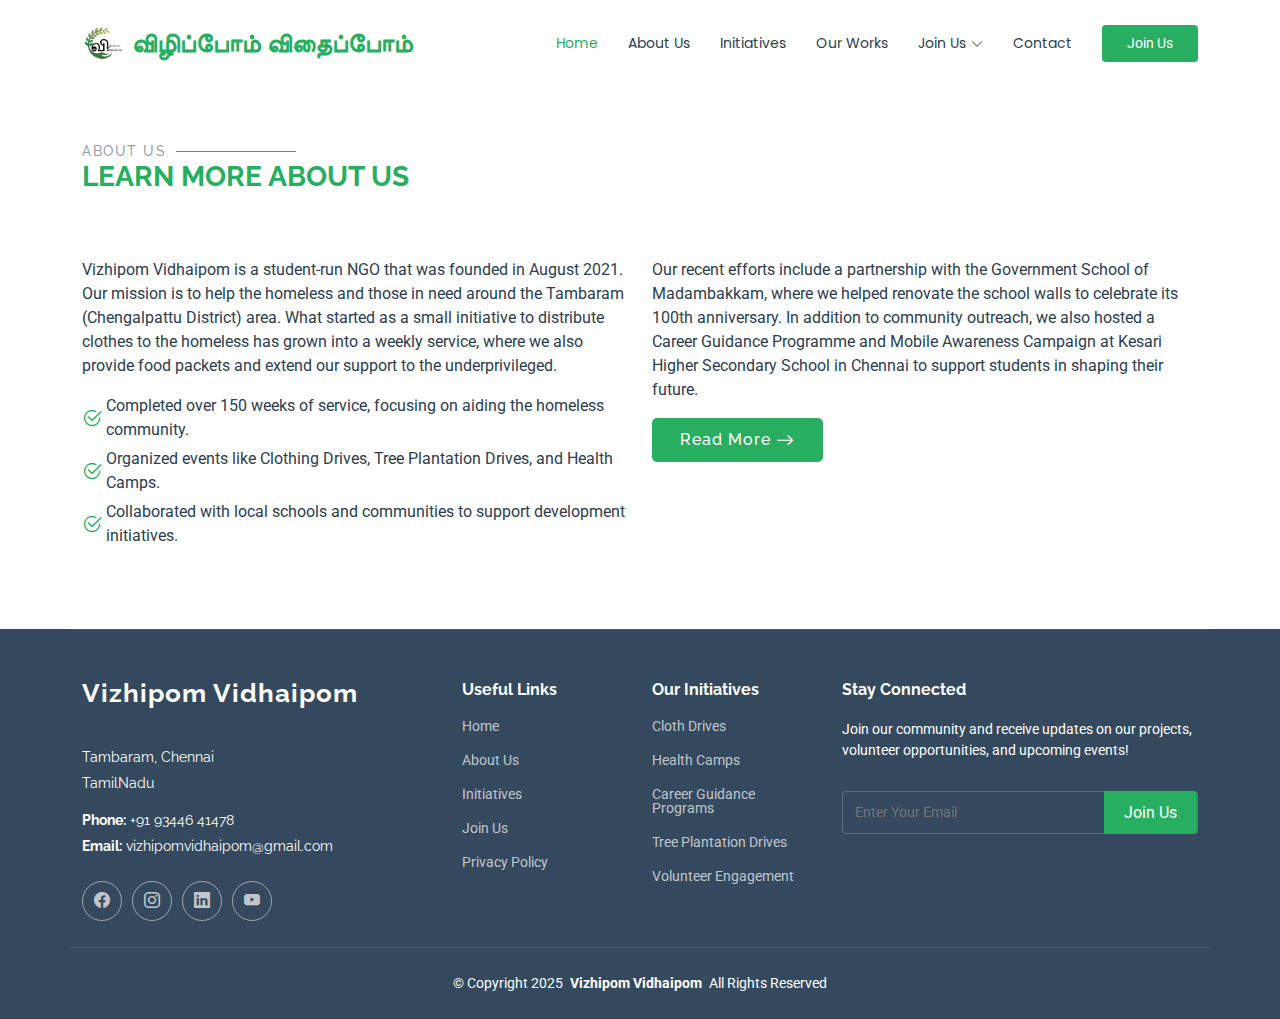
<file: about.html>
<!DOCTYPE html>
<html lang="en">
  <head>
    <meta charset="utf-8" />
    <meta content="width=device-width, initial-scale=1.0" name="viewport" />
    <title>About Us - Vizhipom Vidhaipom</title>
    <meta
      name="description"
      content="Our mission is to help the homeless and those in
    need around the Tambaram (Chengalpattu District) area."
    />
    <meta name="keywords" content="NGO, Chengalpattu, Tambaram" />

    <!-- Favicons -->
    <link href="assets/img/favicon.png" rel="icon" />
    <link href="assets/img/apple-touch-icon.png" rel="apple-touch-icon" />

    <!-- Fonts -->
    <link href="https://fonts.googleapis.com" rel="preconnect" />
    <link href="https://fonts.gstatic.com" rel="preconnect" crossorigin />
    <link
      href="https://fonts.googleapis.com/css2?family=Roboto:ital,wght@0,100;0,300;0,400;0,500;0,700;0,900;1,100;1,300;1,400;1,500;1,700;1,900&family=Poppins:ital,wght@0,100;0,200;0,300;0,400;0,500;0,600;0,700;0,800;0,900;1,100;1,200;1,300;1,400;1,500;1,600;1,700;1,800;1,900&family=Raleway:ital,wght@0,100;0,200;0,300;0,400;0,500;0,600;0,700;0,800;0,900;1,100;1,200;1,300;1,400;1,500;1,600;1,700;1,800;1,900&display=swap"
      rel="stylesheet"
    />

    <!-- Vendor CSS Files -->
    <link
      href="assets/vendor/bootstrap/css/bootstrap.min.css"
      rel="stylesheet"
    />
    <link
      href="assets/vendor/bootstrap-icons/bootstrap-icons.css"
      rel="stylesheet"
    />
    <link href="assets/vendor/aos/aos.css" rel="stylesheet" />
    <link href="assets/vendor/swiper/swiper-bundle.min.css" rel="stylesheet" />
    <link
      href="assets/vendor/glightbox/css/glightbox.min.css"
      rel="stylesheet"
    />

    <!-- Main CSS File -->
    <link href="assets/css/main.css" rel="stylesheet" />
  </head>

  <body class="index-page">
    <header id="header" class="header d-flex align-items-center sticky-top">
      <div
        class="container-fluid container-xl position-relative d-flex align-items-center"
      >
        <a href="index.html" class="logo d-flex align-items-center me-auto">
          <!-- Uncomment the line below if you also wish to use an image logo -->
          <img src="assets/img/VV.jpg" alt="" />
          <h1 class="sitename">விழிப்போம் விதைப்போம்</h1>
        </a>

        <nav id="navmenu" class="navmenu">
          <ul>
            <li><a href="/" class="active">Home</a></li>
            <li><a href="/about.html">About Us</a></li>
            <li><a href="/initiatives.html">Initiatives</a></li>
            <li><a href="/works.html">Our Works</a></li>
            <li class="dropdown">
              <a href="#"
                ><span>Join Us</span>
                <i class="bi bi-chevron-down toggle-dropdown"></i
              ></a>
              <ul>
                <li>
                  <a
                    href="https://docs.google.com/forms/d/e/1FAIpQLSd7RE4ngMqiIsQ2c0xSIz2RDoW_ZkPRwzw21zhJ9HJnUXPvRA/viewform"
                    >Volunteer</a
                  >
                </li>
                <li><a href="#">Donator</a></li>
              </ul>
            </li>

            <li><a href="/contact.html">Contact</a></li>
          </ul>
          <i class="mobile-nav-toggle d-xl-none bi bi-list"></i>
        </nav>

        <a
          class="btn-getstarted"
          href="https://docs.google.com/forms/d/e/1FAIpQLSd7RE4ngMqiIsQ2c0xSIz2RDoW_ZkPRwzw21zhJ9HJnUXPvRA/viewform"
          >Join Us</a
        >
      </div>
    </header>

    <main class="main">
      <!-- About Section -->
      <section id="about" class="about section">
        <!-- Section Title -->
        <div class="container section-title" data-aos="fade-up">
          <h2>About Us</h2>
          <div>
            <span>Learn More</span>
            <span class="description-title">About Us</span>
          </div>
        </div>
        <!-- End Section Title -->

        <div class="container">
          <div class="row gy-4">
            <div
              class="col-lg-6 content"
              data-aos="fade-up"
              data-aos-delay="100"
            >
              <p>
                Vizhipom Vidhaipom is a student-run NGO that was founded in
                August 2021. Our mission is to help the homeless and those in
                need around the Tambaram (Chengalpattu District) area. What
                started as a small initiative to distribute clothes to the
                homeless has grown into a weekly service, where we also provide
                food packets and extend our support to the underprivileged.
              </p>
              <ul>
                <li>
                  <i class="bi bi-check2-circle"></i>
                  <span
                    >Completed over 150 weeks of service, focusing on aiding the
                    homeless community.</span
                  >
                </li>
                <li>
                  <i class="bi bi-check2-circle"></i>
                  <span
                    >Organized events like Clothing Drives, Tree Plantation
                    Drives, and Health Camps.</span
                  >
                </li>
                <li>
                  <i class="bi bi-check2-circle"></i>
                  <span
                    >Collaborated with local schools and communities to support
                    development initiatives.</span
                  >
                </li>
              </ul>
            </div>

            <div class="col-lg-6" data-aos="fade-up" data-aos-delay="200">
              <p>
                Our recent efforts include a partnership with the Government
                School of Madambakkam, where we helped renovate the school walls
                to celebrate its 100th anniversary. In addition to community
                outreach, we also hosted a Career Guidance Programme and Mobile
                Awareness Campaign at Kesari Higher Secondary School in Chennai
                to support students in shaping their future.
              </p>
              <a href="#" class="read-more"
                ><span>Read More</span><i class="bi bi-arrow-right"></i
              ></a>
            </div>
          </div>
        </div>
      </section>
    </main>

    <footer id="footer" class="footer dark-background">
      <div class="container footer-top">
        <div class="row gy-4">
          <div class="col-lg-4 col-md-6 footer-about">
            <a href="index.html" class="logo d-flex align-items-center">
              <span class="sitename">Vizhipom Vidhaipom</span>
            </a>
            <div class="footer-contact pt-3">
              <p>Tambaram, Chennai</p>
              <p>TamilNadu</p>
              <p class="mt-3">
                <strong>Phone:</strong> <span>+91 93446 41478</span>
              </p>
              <p>
                <strong>Email:</strong>
                <span>vizhipomvidhaipom@gmail.com</span>
              </p>
            </div>
            <div class="social-links d-flex mt-4">
              <a href="https://www.instagram.com/vizhipom_vidhaipom/"
                ><i class="bi bi-facebook"></i
              ></a>
              <a href="https://www.instagram.com/vizhipom_vidhaipom/"
                ><i class="bi bi-instagram"></i
              ></a>
              <a href="https://www.linkedin.com/company/vizhipom-vidhaipom/"
                ><i class="bi bi-linkedin"></i
              ></a>
              <a href="https://www.youtube.com/@V2Organisation"
                ><i class="bi bi-youtube"></i
              ></a>
            </div>
          </div>

          <div class="col-lg-2 col-md-3 footer-links">
            <h4>Useful Links</h4>
            <ul>
              <li><a href="/">Home</a></li>
              <li><a href="/about.html">About Us</a></li>
              <li><a href="/initiatives.html">Initiatives</a></li>
              <li>
                <a
                  href="https://docs.google.com/forms/d/e/1FAIpQLSd7RE4ngMqiIsQ2c0xSIz2RDoW_ZkPRwzw21zhJ9HJnUXPvRA/viewform"
                  >Join Us</a
                >
              </li>
              <li><a href="/">Privacy Policy</a></li>
            </ul>
          </div>

          <div class="col-lg-2 col-md-3 footer-links">
            <h4>Our Initiatives</h4>
            <ul>
              <li><a href="/initiatives.html">Cloth Drives</a></li>
              <li><a href="/initiatives.htmll">Health Camps</a></li>
              <li><a href="/initiatives.html">Career Guidance Programs</a></li>
              <li><a href="/initiatives.html">Tree Plantation Drives</a></li>
              <li><a href="/initiatives.html">Volunteer Engagement</a></li>
            </ul>
          </div>

          <div class="col-lg-4 col-md-12 footer-updates">
            <h4>Stay Connected</h4>
            <p>
              Join our community and receive updates on our projects, volunteer
              opportunities, and upcoming events!
            </p>
            <!-- Add Formspree id here -->
            <form
              action="https://formspree.io/f/your_form_id"
              method="POST"
              class="php-email-form"
            >
              <div class="updates-form">
                <input
                  type="email"
                  name="email"
                  placeholder="Enter Your Email"
                  required
                />
                <input type="submit" value="Join Us" />
              </div>
              <div class="loading">Loading</div>
              <div class="error-message"></div>
              <div class="sent-message">
                Thank you for joining! You&apos;ll receive our latest updates
                soon.
              </div>
            </form>
          </div>
        </div>
      </div>

      <div class="container copyright text-center mt-4">
        <p>
          © <span>Copyright 2025</span>
          <strong class="px-1 sitename">Vizhipom Vidhaipom</strong>
          <span>All Rights Reserved</span>
        </p>
      </div>
    </footer>

    <!-- Scroll Top -->
    <a
      href="#"
      id="scroll-top"
      class="scroll-top d-flex align-items-center justify-content-center"
      ><i class="bi bi-arrow-up-short"></i
    ></a>

    <!-- Preloader -->
    <div id="preloader">
      <div></div>
      <div></div>
      <div></div>
      <div></div>
    </div>

    <!-- Vendor JS Files -->
    <script src="assets/vendor/bootstrap/js/bootstrap.bundle.min.js"></script>
    <script src="assets/vendor/php-email-form/validate.js"></script>
    <script src="assets/vendor/aos/aos.js"></script>
    <script src="assets/vendor/purecounter/purecounter_vanilla.js"></script>
    <script src="assets/vendor/swiper/swiper-bundle.min.js"></script>
    <script src="assets/vendor/glightbox/js/glightbox.min.js"></script>
    <script src="assets/vendor/imagesloaded/imagesloaded.pkgd.min.js"></script>
    <script src="assets/vendor/isotope-layout/isotope.pkgd.min.js"></script>

    <!-- Main JS File -->
    <script src="assets/js/main.js"></script>
  </body>
</html>
</file>
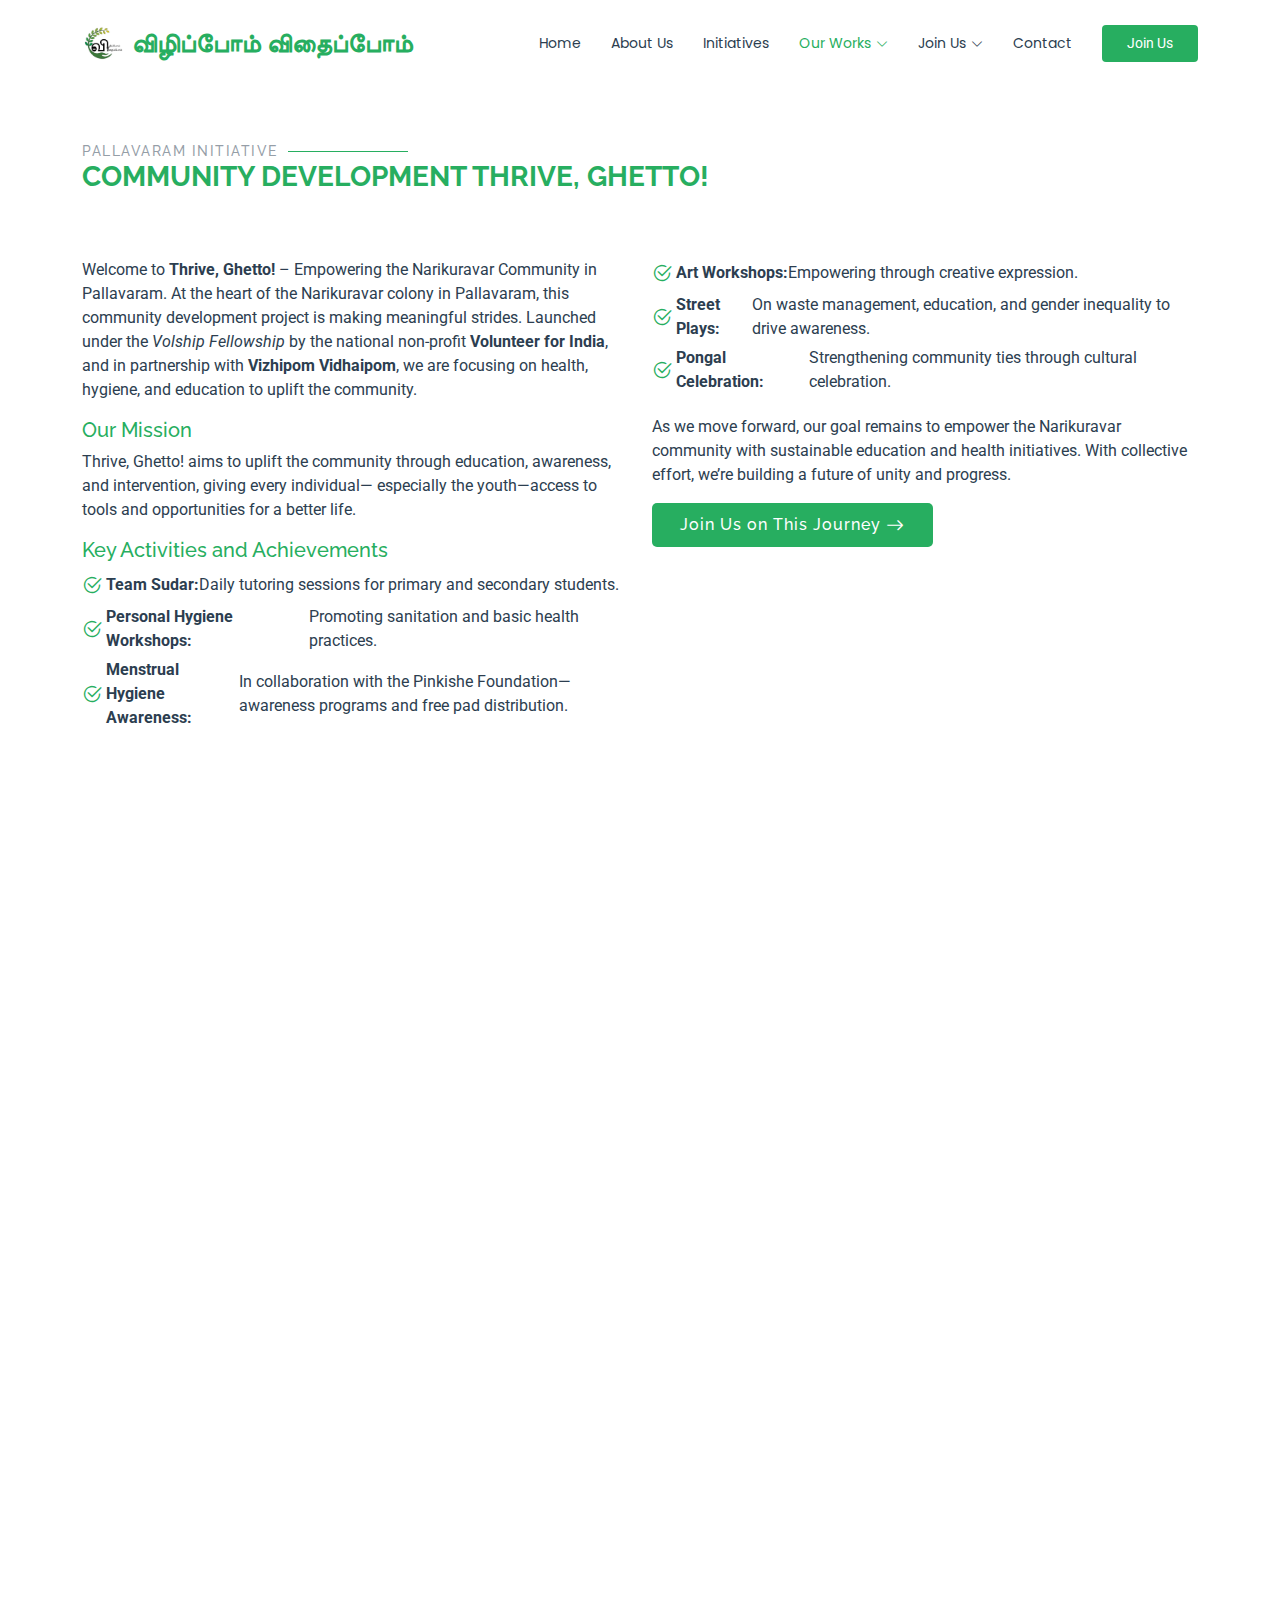
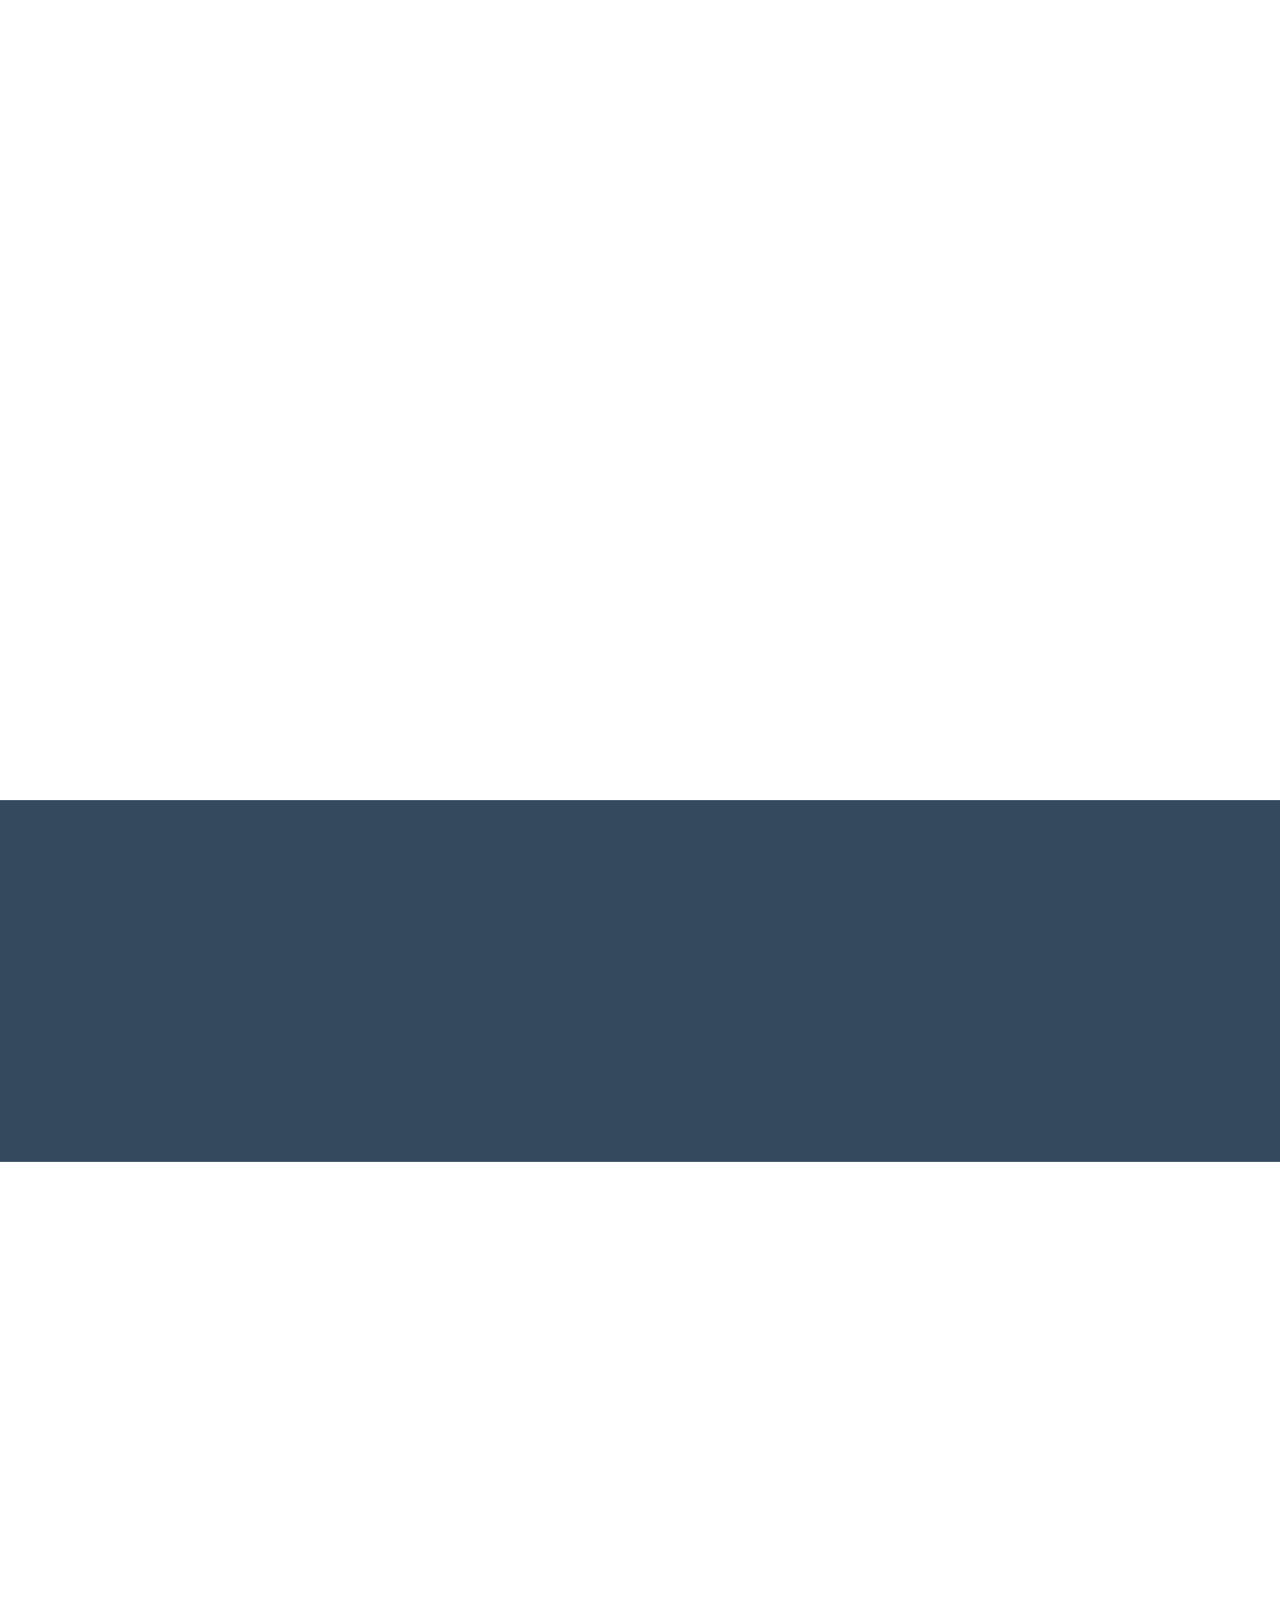
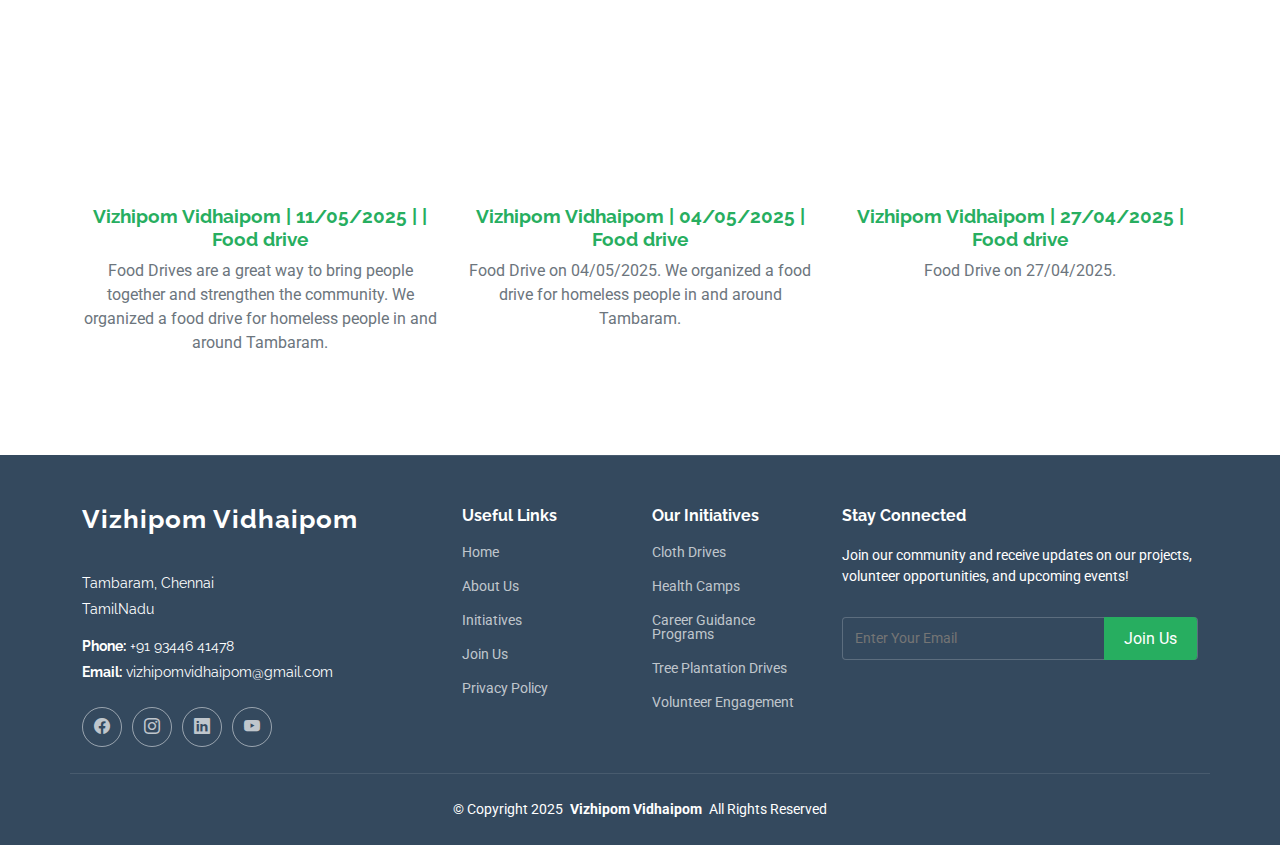
<file: career-development.html>
<!DOCTYPE html>
<html lang="en">
  <head>
    <meta charset="utf-8" />
    <meta content="width=device-width, initial-scale=1.0" name="viewport" />
    <title>Pallavarm Career Development - Vizhipom Vidhaipom</title>
    <meta
      name="description"
      content="Providing meals to the homeless and underprivileged
    communities."
    />
    <meta
      name="keywords"
      content="Clothdrive, Tree Plantation, Services, Charity, Health Camps, Education, Awareness Campaigns, Help for Homeless"
    />

    <!-- Favicons -->
    <link href="assets/img/favicon.png" rel="icon" />
    <link href="assets/img/apple-touch-icon.png" rel="apple-touch-icon" />

    <!-- Fonts -->
    <link href="https://fonts.googleapis.com" rel="preconnect" />
    <link href="https://fonts.gstatic.com" rel="preconnect" crossorigin />
    <link
      href="https://fonts.googleapis.com/css2?family=Roboto:ital,wght@0,100;0,300;0,400;0,500;0,700;0,900;1,100;1,300;1,400;1,500;1,700;1,900&family=Poppins:ital,wght@0,100;0,200;0,300;0,400;0,500;0,600;0,700;0,800;0,900;1,100;1,200;1,300;1,400;1,500;1,600;1,700;1,800;1,900&family=Raleway:ital,wght@0,100;0,200;0,300;0,400;0,500;0,600;0,700;0,800;0,900;1,100;1,200;1,300;1,400;1,500;1,600;1,700;1,800;1,900&display=swap"
      rel="stylesheet"
    />

    <!-- Vendor CSS Files -->
    <link
      href="assets/vendor/bootstrap/css/bootstrap.min.css"
      rel="stylesheet"
    />
    <link
      href="assets/vendor/bootstrap-icons/bootstrap-icons.css"
      rel="stylesheet"
    />
    <link href="assets/vendor/aos/aos.css" rel="stylesheet" />
    <link href="assets/vendor/swiper/swiper-bundle.min.css" rel="stylesheet" />
    <link
      href="assets/vendor/glightbox/css/glightbox.min.css"
      rel="stylesheet"
    />

    <!-- Main CSS File -->
    <link href="assets/css/main.css" rel="stylesheet" />

    <script type="application/ld+json">
      {
        "@context": "https://schema.org",
        "@type": "NGO",
        "name": "Vizhipom Vidhaipom",
        "url": "https://www.vizhipomvidhaipom.in",
        "logo": "https://www.vizhipomvidhaipom.in/assets/img/favicon.png",
        "description": "A student-run NGO committed to serving the homeless and those in need around Tambaram and Chengalpattu.",
        "foundingDate": "2022",
        "founders": [
          {
            "@type": "Person",
            "name": "Vizhipom Vidhaipom Team"
          }
        ],
        "contactPoint": {
          "@type": "ContactPoint",
          "telephone": "+91-9344641478",
          "contactType": "Customer Support",
          "areaServed": "IN",
          "availableLanguage": ["English", "Tamil"]
        },
        "address": {
          "@type": "PostalAddress",
          "streetAddress": "Tambaram",
          "addressLocality": "Chengalpattu",
          "addressRegion": "Tamil Nadu",
          "postalCode": "600045",
          "addressCountry": "IN"
        },
        "sameAs": [
          "https://www.instagram.com/vizhipom_vidhaipom/",
          "https://www.linkedin.com/company/vizhipom-vidhaipom/",
          "https://www.youtube.com/@V2Organisation"
        ]
      }
    </script>
  </head>

  <body class="index-page">
    <header id="header" class="header d-flex align-items-center sticky-top">
      <div
        class="container-fluid container-xl position-relative d-flex align-items-center"
      >
        <a href="index.html" class="logo d-flex align-items-center me-auto">
          <!-- Uncomment the line below if you also wish to use an image logo -->
          <img src="assets/img/VV.webp" alt="" />
          <h1 class="sitename">விழிப்போம் விதைப்போம்</h1>
        </a>

        <nav id="navmenu" class="navmenu">
          <ul>
            <li><a href="/">Home</a></li>
            <li><a href="/about.html">About Us</a></li>
            <li><a href="/initiatives.html">Initiatives</a></li>
            <li class="dropdown">
              <a href="#" class="active"
                ><span>Our Works</span>
                <i class="bi bi-chevron-down toggle-dropdown"></i
              ></a>
              <ul>
                <li><a href="/works.html">All Works</a></li>
                <li>
                  <a href="/career-development.html">
                    Pallavaram Project
                    <span
                      style="color: green; font-size: 0.8rem; font-weight: bold"
                      >*new*</span
                    >
                  </a>
                </li>
              </ul>
            </li>
            <li class="dropdown">
              <a href="#"
                ><span>Join Us</span>
                <i class="bi bi-chevron-down toggle-dropdown"></i
              ></a>
              <ul>
                <li>
                  <a
                    href="https://docs.google.com/forms/d/e/1FAIpQLSd7RE4ngMqiIsQ2c0xSIz2RDoW_ZkPRwzw21zhJ9HJnUXPvRA/viewform"
                    >Volunteer</a
                  >
                </li>
                <li><a href="#">Donator</a></li>
              </ul>
            </li>

            <li><a href="/contact.html">Contact</a></li>
          </ul>
          <i class="mobile-nav-toggle d-xl-none bi bi-list"></i>
        </nav>

        <a
          class="btn-getstarted"
          href="https://docs.google.com/forms/d/e/1FAIpQLSd7RE4ngMqiIsQ2c0xSIz2RDoW_ZkPRwzw21zhJ9HJnUXPvRA/viewform"
          >Join Us</a
        >
      </div>
    </header>

    <main class="main">
      <!-- About Section -->
      <section id="about" class="about section">
        <!-- Section Title -->
        <div class="container section-title" data-aos="fade-up">
          <h2>Pallavaram Initiative</h2>
          <div>
            <span>Community Development</span>
            <span class="description-title">Thrive, Ghetto!</span>
          </div>
        </div>
        <!-- End Section Title -->

        <div class="container">
          <div class="row gy-4">
            <div
              class="col-lg-6 content"
              data-aos="fade-up"
              data-aos-delay="100"
            >
              <p>
                Welcome to <strong>Thrive, Ghetto!</strong> – Empowering the
                Narikuravar Community in Pallavaram. At the heart of the
                Narikuravar colony in Pallavaram, this community development
                project is making meaningful strides. Launched under the
                <em>Volship Fellowship</em> by the national non-profit
                <strong>Volunteer for India</strong>, and in partnership with
                <strong>Vizhipom Vidhaipom</strong>, we are focusing on health,
                hygiene, and education to uplift the community.
              </p>

              <h5>Our Mission</h5>
              <p>
                Thrive, Ghetto! aims to uplift the community through education,
                awareness, and intervention, giving every individual— especially
                the youth—access to tools and opportunities for a better life.
              </p>

              <h5>Key Activities and Achievements</h5>
              <ul>
                <li>
                  <i class="bi bi-check2-circle"></i>
                  <strong>Team Sudar:</strong> Daily tutoring sessions for
                  primary and secondary students.
                </li>
                <li>
                  <i class="bi bi-check2-circle"></i>
                  <strong>Personal Hygiene Workshops:</strong> Promoting
                  sanitation and basic health practices.
                </li>
                <li>
                  <i class="bi bi-check2-circle"></i>
                  <strong>Menstrual Hygiene Awareness:</strong> In collaboration
                  with the Pinkishe Foundation—awareness programs and free pad
                  distribution.
                </li>
              </ul>
            </div>

            <div class="col-lg-6" data-aos="fade-up" data-aos-delay="200">
              <ul>
                <li>
                  <i class="bi bi-check2-circle"></i>
                  <strong>Art Workshops:</strong> Empowering through creative
                  expression.
                </li>
                <li>
                  <i class="bi bi-check2-circle"></i>
                  <strong>Street Plays:</strong> On waste management, education,
                  and gender inequality to drive awareness.
                </li>
                <li>
                  <i class="bi bi-check2-circle"></i>
                  <strong>Pongal Celebration:</strong> Strengthening community
                  ties through cultural celebration.
                </li>
              </ul>

              <p>
                As we move forward, our goal remains to empower the Narikuravar
                community with sustainable education and health initiatives.
                With collective effort, we’re building a future of unity and
                progress.
              </p>
              <a href="#" class="read-more"
                ><span>Join Us on This Journey</span
                ><i class="bi bi-arrow-right"></i
              ></a>
            </div>
          </div>
        </div>
      </section>
      <!-- works Section -->
      <section id="works" class="works section">
        <!-- Section Title -->
        <div class="container section-title" data-aos="fade-up">
          <h2>Pallavaram Initiatives</h2>
          <div>
            <span>Discover the Impact of</span>
            <span class="description-title">Our Work in Pallavaram</span>
          </div>
        </div>

        <!-- End Section Title -->

        <div class="container">
          <div
            class="isotope-layout"
            data-default-filter="*"
            data-layout="masonry"
            data-sort="original-order"
          >
            <!-- End works Filters -->

            <div
              class="row gy-4 isotope-container"
              data-aos="fade-up"
              data-aos-delay="200"
            >
              <!-- Pallavaram Community Development Drive -->
              <div class="col-lg-4 col-md-6 works-item isotope-item">
                <div class="works-content h-100">
                  <a
                    href="assets/img/pallavaram/1.webp"
                    data-gallery="works-gallery-education"
                    class="glightbox"
                  >
                    <img
                      src="assets/img/pallavaram/1.webp"
                      class="img-fluid"
                      alt="Education Drive"
                    />
                  </a>
                </div>
              </div>

              <!-- Community Events Item -->
              <div class="col-lg-4 col-md-6 works-item isotope-item">
                <div class="works-content h-100">
                  <a
                    href="assets/img/pallavaram/2.webp"
                    data-gallery="works-gallery-community"
                    class="glightbox"
                  >
                    <img
                      src="assets/img/pallavaram/2.webp"
                      class="img-fluid"
                      alt="Community Event"
                    />
                  </a>
                </div>
              </div>

              <div class="col-lg-4 col-md-6 works-item isotope-item">
                <div class="works-content h-100">
                  <a
                    href="assets/img/pallavaram/3.webp"
                    data-gallery="works-gallery-community"
                    class="glightbox"
                  >
                    <img
                      src="assets/img/pallavaram/3.webp"
                      class="img-fluid"
                      alt="Community Event"
                    />
                  </a>
                </div>
              </div>

              <div class="col-lg-4 col-md-6 works-item isotope-item">
                <div class="works-content h-100">
                  <a
                    href="assets/img/pallavaram/4.webp"
                    data-gallery="works-gallery-community"
                    class="glightbox"
                  >
                    <img
                      src="assets/img/pallavaram/4.webp"
                      class="img-fluid"
                      alt="Community Event"
                    />
                  </a>
                </div>
              </div>

              <div class="col-lg-4 col-md-6 works-item isotope-item">
                <div class="works-content h-100">
                  <a
                    href="assets/img/pallavaram/5.webp"
                    data-gallery="works-gallery-community"
                    class="glightbox"
                  >
                    <img
                      src="assets/img/pallavaram/5.webp"
                      class="img-fluid"
                      alt="Community Event"
                    />
                  </a>
                </div>
              </div>

              <div class="col-lg-4 col-md-6 works-item isotope-item">
                <div class="works-content h-100">
                  <a
                    href="assets/img/pallavaram/6.webp"
                    data-gallery="works-gallery-community"
                    class="glightbox"
                  >
                    <img
                      src="assets/img/pallavaram/6.webp"
                      class="img-fluid"
                      alt="Community Event"
                    />
                  </a>
                </div>
              </div>

              <div class="col-lg-4 col-md-6 works-item isotope-item">
                <div class="works-content h-100">
                  <a
                    href="assets/img/pallavaram/7.webp"
                    data-gallery="works-gallery-community"
                    class="glightbox"
                  >
                    <img
                      src="assets/img/pallavaram/7.webp"
                      class="img-fluid"
                      alt="Community Event"
                    />
                  </a>
                </div>
              </div>

              <div class="col-lg-4 col-md-6 works-item isotope-item">
                <div class="works-content h-100">
                  <a
                    href="assets/img/pallavaram/8.webp"
                    data-gallery="works-gallery-community"
                    class="glightbox"
                  >
                    <img
                      src="assets/img/pallavaram/8.webp"
                      class="img-fluid"
                      alt="Community Event"
                    />
                  </a>
                </div>
              </div>

              <div class="col-lg-4 col-md-6 works-item isotope-item">
                <div class="works-content h-100">
                  <a
                    href="assets/img/pallavaram/9.webp"
                    data-gallery="works-gallery-community"
                    class="glightbox"
                  >
                    <img
                      src="assets/img/pallavaram/9.webp"
                      class="img-fluid"
                      alt="Community Event"
                    />
                  </a>
                </div>
              </div>

              <div class="col-lg-4 col-md-6 works-item isotope-item">
                <div class="works-content h-100">
                  <a
                    href="assets/img/pallavaram/10.webp"
                    data-gallery="works-gallery-community"
                    class="glightbox"
                  >
                    <img
                      src="assets/img/pallavaram/10.webp"
                      class="img-fluid"
                      alt="Community Event"
                    />
                  </a>
                </div>
              </div>
            </div>

            <!-- End works Container -->

            <!-- New Description and PDF Download Section -->
            <div
              class="works-description"
              data-aos="fade-up"
              data-aos-delay="300"
            >
              <h3>Discover the Impact of Thrive, Ghetto!</h3>
              <p>
                Dive deeper into the journey of empowering the Narikuravar
                community in Pallavaram through education, health, and cultural
                upliftment. Our detailed report highlights our workshops,
                awareness campaigns, partnerships, and the real stories of
                transformation we've witnessed on the ground.
              </p>
              <a
                href="assets/pdf/Thrive_Ghetto_Report.pdf"
                download
                class="btn btn-primary"
                target="_blank"
                rel="noopener"
              >
                Download Full Initiative Report
              </a>
            </div>

            <!-- End Description and Download -->
          </div>
        </div>
      </section>
      <section
        id="call-to-action"
        class="call-to-action section dark-background"
      >
        <img src="assets/img/pallavaram/5.webp" alt="Join Us" />

        <div class="container">
          <div
            class="row justify-content-center"
            data-aos="zoom-in"
            data-aos-delay="100"
          >
            <div class="col-xl-10">
              <div class="text-center">
                <h3>Make a Difference Today</h3>
                <p>
                  Your support can change lives! Whether it's through a donation
                  or by volunteering your time, you can help us provide
                  essential aid to the homeless, plant more trees, organize
                  health camps, and guide the youth towards a brighter future.
                  Together, we can create lasting impact in our community.
                </p>
                <a class="cta-btn" href="https://forms.gle/Ci1yFf6NejjpoFo1A"
                  >Donate Now</a
                >
                <a
                  class="cta-btn"
                  href="https://docs.google.com/forms/d/e/1FAIpQLSd7RE4ngMqiIsQ2c0xSIz2RDoW_ZkPRwzw21zhJ9HJnUXPvRA/viewform"
                  >Become a Volunteer</a
                >
              </div>
            </div>
          </div>
        </div>
      </section>

      <section id="media" class="media section">
        <!-- Section Title -->
        <div class="container section-title" data-aos="fade-up">
          <h2>Our Media</h2>
          <div>
            <span>Watch Our</span>
            <span class="description-title">Latest Videos & Social Media</span>
          </div>
        </div>
        <!-- End Section Title -->

        <div class="container">
          <div class="row">
            <!-- YouTube Embed 1 -->
            <div class="col-12 col-md-4 mb-4">
              <div class="embed-responsive embed-responsive-16by9">
                <iframe
                  class="embed-responsive-item"
                  src="https://www.youtube.com/embed/zryDwGF84cs"
                  frameborder="0"
                  allow="accelerometer; autoplay; encrypted-media; gyroscope; picture-in-picture"
                  allowfullscreen
                ></iframe>
              </div>
              <div class="media-info">
                <h5>Vizhipom Vidhaipom | 11/05/2025 | | Food drive</h5>
                <p>
                  Food Drives are a great way to bring people together and
                  strengthen the community. We organized a food drive for
                  homeless people in and around Tambaram.
                </p>
              </div>
            </div>

            <!-- YouTube Embed 2 -->
            <div class="col-12 col-md-4 mb-4">
              <div class="embed-responsive embed-responsive-16by9">
                <iframe
                  class="embed-responsive-item"
                  src="https://www.youtube.com/embed/nz32sCAKhL4"
                  frameborder="0"
                  allow="accelerometer; autoplay; encrypted-media; gyroscope; picture-in-picture"
                  allowfullscreen
                ></iframe>
              </div>
              <div class="media-info">
                <h5>Vizhipom Vidhaipom | 04/05/2025 | Food drive</h5>
                <p>
                  Food Drive on 04/05/2025. We organized a food drive for
                  homeless people in and around Tambaram.
                </p>
              </div>
            </div>

            <!-- YouTube Embed 3 -->
            <div class="col-12 col-md-4 mb-4">
              <div class="embed-responsive embed-responsive-16by9">
                <iframe
                  class="embed-responsive-item"
                  src="https://www.youtube.com/embed/BVml9nKUY5s"
                  frameborder="0"
                  allow="accelerometer; autoplay; encrypted-media; gyroscope; picture-in-picture"
                  allowfullscreen
                ></iframe>
              </div>
              <div class="media-info">
                <h5>Vizhipom Vidhaipom | 27/04/2025 | Food drive</h5>
                <p>Food Drive on 27/04/2025.</p>
              </div>
            </div>
          </div>
        </div>
      </section>
    </main>

    <footer id="footer" class="footer dark-background">
      <div class="container footer-top">
        <div class="row gy-4">
          <div class="col-lg-4 col-md-6 footer-about">
            <a href="index.html" class="logo d-flex align-items-center">
              <span class="sitename">Vizhipom Vidhaipom</span>
            </a>
            <div class="footer-contact pt-3">
              <p>Tambaram, Chennai</p>
              <p>TamilNadu</p>
              <p class="mt-3">
                <strong>Phone:</strong> <span>+91 93446 41478</span>
              </p>
              <p>
                <strong>Email:</strong>
                <span>vizhipomvidhaipom@gmail.com</span>
              </p>
            </div>
            <div class="social-links d-flex mt-4">
              <a href="https://www.instagram.com/vizhipom_vidhaipom/"
                ><i class="bi bi-facebook"></i
              ></a>
              <a href="https://www.instagram.com/vizhipom_vidhaipom/"
                ><i class="bi bi-instagram"></i
              ></a>
              <a href="https://www.linkedin.com/company/vizhipom-vidhaipom/"
                ><i class="bi bi-linkedin"></i
              ></a>
              <a href="https://www.youtube.com/@V2Organisation"
                ><i class="bi bi-youtube"></i
              ></a>
            </div>
          </div>

          <div class="col-lg-2 col-md-3 footer-links">
            <h4>Useful Links</h4>
            <ul>
              <li><a href="/">Home</a></li>
              <li><a href="/about.html">About Us</a></li>
              <li><a href="/initiatives.html">Initiatives</a></li>
              <li>
                <a
                  href="https://docs.google.com/forms/d/e/1FAIpQLSd7RE4ngMqiIsQ2c0xSIz2RDoW_ZkPRwzw21zhJ9HJnUXPvRA/viewform"
                  >Join Us</a
                >
              </li>
              <li><a href="/">Privacy Policy</a></li>
            </ul>
          </div>

          <div class="col-lg-2 col-md-3 footer-links">
            <h4>Our Initiatives</h4>
            <ul>
              <li><a href="/initiatives.html">Cloth Drives</a></li>
              <li><a href="/initiatives.htmll">Health Camps</a></li>
              <li><a href="/initiatives.html">Career Guidance Programs</a></li>
              <li><a href="/initiatives.html">Tree Plantation Drives</a></li>
              <li><a href="/initiatives.html">Volunteer Engagement</a></li>
            </ul>
          </div>

          <div class="col-lg-4 col-md-12 footer-updates">
            <h4>Stay Connected</h4>
            <p>
              Join our community and receive updates on our projects, volunteer
              opportunities, and upcoming events!
            </p>
            <!-- Add Formspree id here -->
            <form
              action="https://formspree.io/f/xyzwllnr"
              method="POST"
              class="php-email-form"
            >
              <div class="updates-form">
                <input
                  type="email"
                  name="email"
                  placeholder="Enter Your Email"
                  required
                />
                <input type="submit" value="Join Us" />
              </div>
              <div class="loading">Loading</div>
              <div class="error-message"></div>
              <div class="sent-message">
                Thank you for joining! You&apos;ll receive our latest updates
                soon.
              </div>
            </form>
          </div>
        </div>
      </div>

      <div class="container copyright text-center mt-4">
        <p>
          © <span>Copyright 2025</span>
          <strong class="px-1 sitename">Vizhipom Vidhaipom</strong>
          <span>All Rights Reserved</span>
        </p>
      </div>
    </footer>

    <!-- Scroll Top -->
    <a
      href="#"
      id="scroll-top"
      class="scroll-top d-flex align-items-center justify-content-center"
      ><i class="bi bi-arrow-up-short"></i
    ></a>

    <!-- Preloader -->
    <div id="preloader">
      <div></div>
      <div></div>
      <div></div>
      <div></div>
    </div>

    <!-- Vendor JS Files -->
    <script src="assets/vendor/bootstrap/js/bootstrap.bundle.min.js"></script>
    <script src="assets/vendor/php-email-form/validate.js"></script>
    <script src="assets/vendor/aos/aos.js"></script>
    <script src="assets/vendor/purecounter/purecounter_vanilla.js"></script>
    <script src="assets/vendor/swiper/swiper-bundle.min.js"></script>
    <script src="assets/vendor/glightbox/js/glightbox.min.js"></script>
    <script src="assets/vendor/imagesloaded/imagesloaded.pkgd.min.js"></script>
    <script src="assets/vendor/isotope-layout/isotope.pkgd.min.js"></script>

    <!-- Main JS File -->
    <script src="assets/js/main.js"></script>
  </body>
</html>
</file>
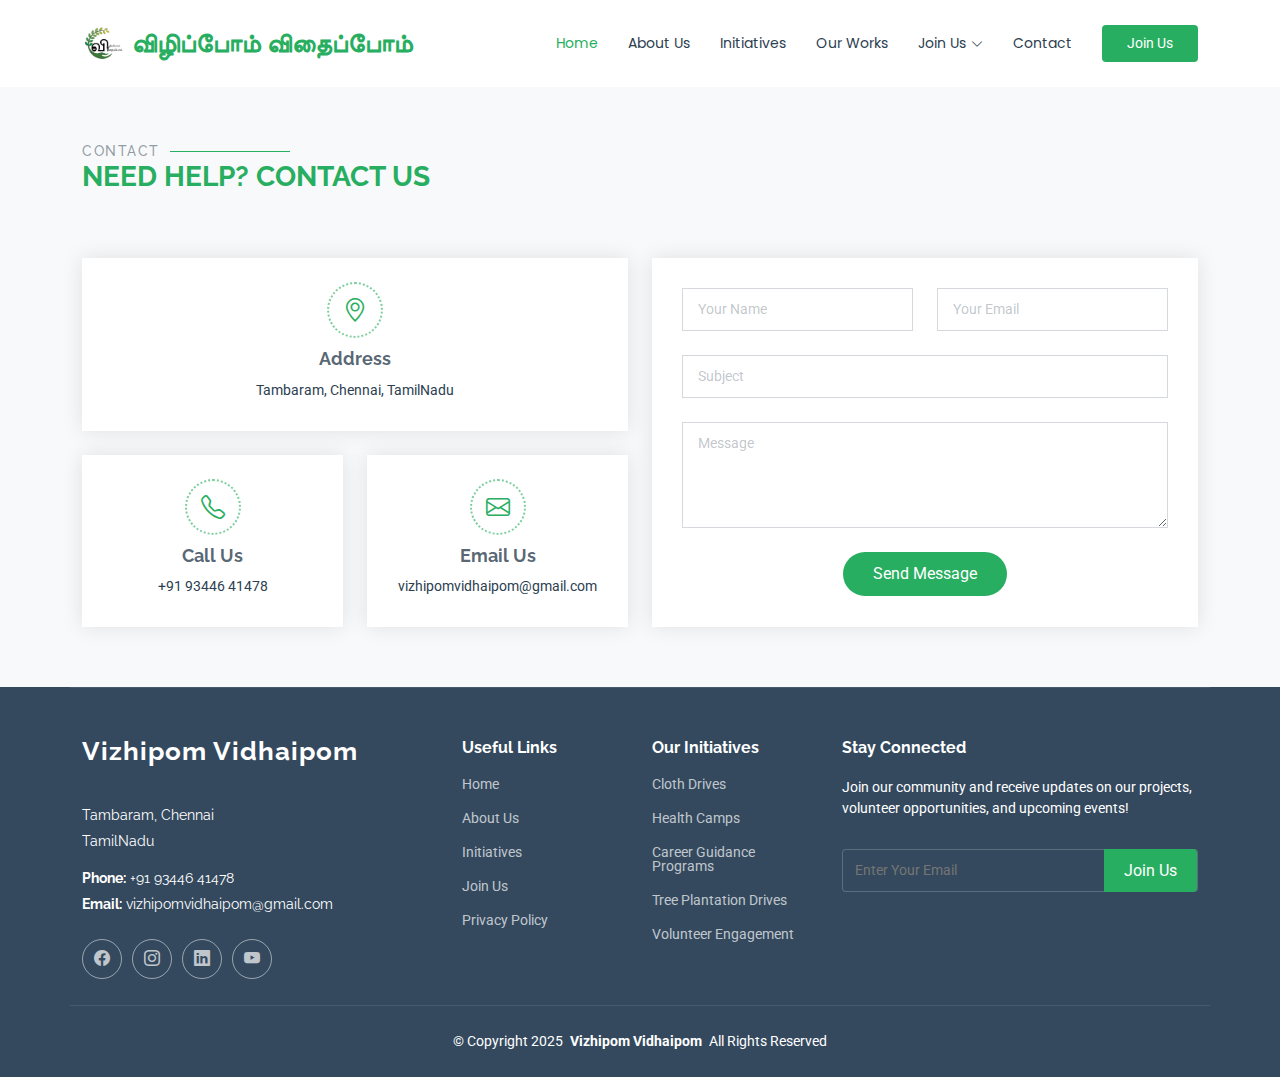
<file: contact.html>
<!DOCTYPE html>
<html lang="en">
  <head>
    <meta charset="utf-8" />
    <meta content="width=device-width, initial-scale=1.0" name="viewport" />
    <title>Contact Us - Vizhipom Vidhaipom</title>
    <meta
      name="description"
      content="Join our community and receive updates on our projects, volunteer
    opportunities, and upcoming events!"
    />
    <meta name="keywords" content="Join Us, VV, vizhipomvidhaipom, ContactUs" />

    <!-- Favicons -->
    <link href="assets/img/favicon.png" rel="icon" />
    <link href="assets/img/apple-touch-icon.png" rel="apple-touch-icon" />

    <!-- Fonts -->
    <link href="https://fonts.googleapis.com" rel="preconnect" />
    <link href="https://fonts.gstatic.com" rel="preconnect" crossorigin />
    <link
      href="https://fonts.googleapis.com/css2?family=Roboto:ital,wght@0,100;0,300;0,400;0,500;0,700;0,900;1,100;1,300;1,400;1,500;1,700;1,900&family=Poppins:ital,wght@0,100;0,200;0,300;0,400;0,500;0,600;0,700;0,800;0,900;1,100;1,200;1,300;1,400;1,500;1,600;1,700;1,800;1,900&family=Raleway:ital,wght@0,100;0,200;0,300;0,400;0,500;0,600;0,700;0,800;0,900;1,100;1,200;1,300;1,400;1,500;1,600;1,700;1,800;1,900&display=swap"
      rel="stylesheet"
    />

    <!-- Vendor CSS Files -->
    <link
      href="assets/vendor/bootstrap/css/bootstrap.min.css"
      rel="stylesheet"
    />
    <link
      href="assets/vendor/bootstrap-icons/bootstrap-icons.css"
      rel="stylesheet"
    />
    <link href="assets/vendor/aos/aos.css" rel="stylesheet" />
    <link href="assets/vendor/swiper/swiper-bundle.min.css" rel="stylesheet" />
    <link
      href="assets/vendor/glightbox/css/glightbox.min.css"
      rel="stylesheet"
    />

    <!-- Main CSS File -->
    <link href="assets/css/main.css" rel="stylesheet" />
  </head>

  <body class="index-page">
    <header id="header" class="header d-flex align-items-center sticky-top">
      <div
        class="container-fluid container-xl position-relative d-flex align-items-center"
      >
        <a href="index.html" class="logo d-flex align-items-center me-auto">
          <!-- Uncomment the line below if you also wish to use an image logo -->
          <img src="assets/img/VV.jpg" alt="" />
          <h1 class="sitename">விழிப்போம் விதைப்போம்</h1>
        </a>

        <nav id="navmenu" class="navmenu">
          <ul>
            <li><a href="/" class="active">Home</a></li>
            <li><a href="/about.html">About Us</a></li>
            <li><a href="/initiatives.html">Initiatives</a></li>
            <li><a href="/works.html">Our Works</a></li>
            <li class="dropdown">
              <a href="#"
                ><span>Join Us</span>
                <i class="bi bi-chevron-down toggle-dropdown"></i
              ></a>
              <ul>
                <li>
                  <a
                    href="https://docs.google.com/forms/d/e/1FAIpQLSd7RE4ngMqiIsQ2c0xSIz2RDoW_ZkPRwzw21zhJ9HJnUXPvRA/viewform"
                    >Volunteer</a
                  >
                </li>
                <li><a href="#">Donator</a></li>
              </ul>
            </li>

            <li><a href="/contact.html">Contact</a></li>
          </ul>
          <i class="mobile-nav-toggle d-xl-none bi bi-list"></i>
        </nav>

        <a
          class="btn-getstarted"
          href="https://docs.google.com/forms/d/e/1FAIpQLSd7RE4ngMqiIsQ2c0xSIz2RDoW_ZkPRwzw21zhJ9HJnUXPvRA/viewform"
          >Join Us</a
        >
      </div>
    </header>

    <main class="main">
      <!-- Contact Section -->
      <section id="contact" class="contact section light-background">
        <!-- Section Title -->
        <div class="container section-title" data-aos="fade-up">
          <h2>Contact</h2>
          <div>
            <span>Need Help?</span>
            <span class="description-title">Contact Us</span>
          </div>
        </div>
        <!-- End Section Title -->

        <div class="container" data-aos="fade-up" data-aos-delay="100">
          <div class="row gy-4">
            <div class="col-lg-6">
              <div class="row gy-4">
                <div class="col-lg-12">
                  <div
                    class="info-item d-flex flex-column justify-content-center align-items-center"
                    data-aos="fade-up"
                    data-aos-delay="200"
                  >
                    <i class="bi bi-geo-alt"></i>
                    <h3>Address</h3>
                    <p>Tambaram, Chennai, TamilNadu</p>
                  </div>
                </div>
                <!-- End Info Item -->

                <div class="col-md-6">
                  <div
                    class="info-item d-flex flex-column justify-content-center align-items-center"
                    data-aos="fade-up"
                    data-aos-delay="300"
                  >
                    <i class="bi bi-telephone"></i>
                    <h3>Call Us</h3>
                    <p>+91 93446 41478</p>
                  </div>
                </div>
                <!-- End Info Item -->

                <div class="col-md-6">
                  <div
                    class="info-item d-flex flex-column justify-content-center align-items-center"
                    data-aos="fade-up"
                    data-aos-delay="400"
                  >
                    <i class="bi bi-envelope"></i>
                    <h3>Email Us</h3>
                    <p>vizhipomvidhaipom@gmail.com</p>
                  </div>
                </div>
                <!-- End Info Item -->
              </div>
            </div>

            <div class="col-lg-6">
              <form
                action="https://formspree.io/f/your_form_id"
                method="POST"
                class="php-email-form"
                data-aos="fade-up"
                data-aos-delay="500"
              >
                <div class="row gy-4">
                  <div class="col-md-6">
                    <input
                      type="text"
                      name="name"
                      class="form-control"
                      placeholder="Your Name"
                      required
                    />
                  </div>

                  <div class="col-md-6">
                    <input
                      type="email"
                      class="form-control"
                      name="email"
                      placeholder="Your Email"
                      required
                    />
                  </div>

                  <div class="col-md-12">
                    <input
                      type="text"
                      class="form-control"
                      name="subject"
                      placeholder="Subject"
                      required
                    />
                  </div>

                  <div class="col-md-12">
                    <textarea
                      class="form-control"
                      name="message"
                      rows="4"
                      placeholder="Message"
                      required
                    ></textarea>
                  </div>

                  <div class="col-md-12 text-center">
                    <div class="sent-message">
                      Your message has been sent. Thank you!
                    </div>

                    <button type="submit">Send Message</button>
                  </div>
                </div>
              </form>
            </div>

            <!-- End Contact Form -->
          </div>
        </div>
      </section>

      <!-- /Contact Section -->
    </main>

    <footer id="footer" class="footer dark-background">
      <div class="container footer-top">
        <div class="row gy-4">
          <div class="col-lg-4 col-md-6 footer-about">
            <a href="index.html" class="logo d-flex align-items-center">
              <span class="sitename">Vizhipom Vidhaipom</span>
            </a>
            <div class="footer-contact pt-3">
              <p>Tambaram, Chennai</p>
              <p>TamilNadu</p>
              <p class="mt-3">
                <strong>Phone:</strong> <span>+91 93446 41478</span>
              </p>
              <p>
                <strong>Email:</strong>
                <span>vizhipomvidhaipom@gmail.com</span>
              </p>
            </div>
            <div class="social-links d-flex mt-4">
              <a href="https://www.instagram.com/vizhipom_vidhaipom/"
                ><i class="bi bi-facebook"></i
              ></a>
              <a href="https://www.instagram.com/vizhipom_vidhaipom/"
                ><i class="bi bi-instagram"></i
              ></a>
              <a href="https://www.linkedin.com/company/vizhipom-vidhaipom/"
                ><i class="bi bi-linkedin"></i
              ></a>
              <a href="https://www.youtube.com/@V2Organisation"
                ><i class="bi bi-youtube"></i
              ></a>
            </div>
          </div>

          <div class="col-lg-2 col-md-3 footer-links">
            <h4>Useful Links</h4>
            <ul>
              <li><a href="/">Home</a></li>
              <li><a href="/about.html">About Us</a></li>
              <li><a href="/initiatives.html">Initiatives</a></li>
              <li>
                <a
                  href="https://docs.google.com/forms/d/e/1FAIpQLSd7RE4ngMqiIsQ2c0xSIz2RDoW_ZkPRwzw21zhJ9HJnUXPvRA/viewform"
                  >Join Us</a
                >
              </li>
              <li><a href="/">Privacy Policy</a></li>
            </ul>
          </div>

          <div class="col-lg-2 col-md-3 footer-links">
            <h4>Our Initiatives</h4>
            <ul>
              <li><a href="/initiatives.html">Cloth Drives</a></li>
              <li><a href="/initiatives.htmll">Health Camps</a></li>
              <li><a href="/initiatives.html">Career Guidance Programs</a></li>
              <li><a href="/initiatives.html">Tree Plantation Drives</a></li>
              <li><a href="/initiatives.html">Volunteer Engagement</a></li>
            </ul>
          </div>

          <div class="col-lg-4 col-md-12 footer-updates">
            <h4>Stay Connected</h4>
            <p>
              Join our community and receive updates on our projects, volunteer
              opportunities, and upcoming events!
            </p>
            <!-- Add Formspree id here -->
            <form
              action="https://formspree.io/f/your_form_id"
              method="POST"
              class="php-email-form"
            >
              <div class="updates-form">
                <input
                  type="email"
                  name="email"
                  placeholder="Enter Your Email"
                  required
                />
                <input type="submit" value="Join Us" />
              </div>
              <div class="loading">Loading</div>
              <div class="error-message"></div>
              <div class="sent-message">
                Thank you for joining! You&apos;ll receive our latest updates
                soon.
              </div>
            </form>
          </div>
        </div>
      </div>

      <div class="container copyright text-center mt-4">
        <p>
          © <span>Copyright 2025</span>
          <strong class="px-1 sitename">Vizhipom Vidhaipom</strong>
          <span>All Rights Reserved</span>
        </p>
      </div>
    </footer>

    <!-- Scroll Top -->
    <a
      href="#"
      id="scroll-top"
      class="scroll-top d-flex align-items-center justify-content-center"
      ><i class="bi bi-arrow-up-short"></i
    ></a>

    <!-- Preloader -->
    <div id="preloader">
      <div></div>
      <div></div>
      <div></div>
      <div></div>
    </div>

    <!-- Vendor JS Files -->
    <script src="assets/vendor/bootstrap/js/bootstrap.bundle.min.js"></script>
    <script src="assets/vendor/php-email-form/validate.js"></script>
    <script src="assets/vendor/aos/aos.js"></script>
    <script src="assets/vendor/purecounter/purecounter_vanilla.js"></script>
    <script src="assets/vendor/swiper/swiper-bundle.min.js"></script>
    <script src="assets/vendor/glightbox/js/glightbox.min.js"></script>
    <script src="assets/vendor/imagesloaded/imagesloaded.pkgd.min.js"></script>
    <script src="assets/vendor/isotope-layout/isotope.pkgd.min.js"></script>

    <!-- Main JS File -->
    <script src="assets/js/main.js"></script>
  </body>
</html>
</file>
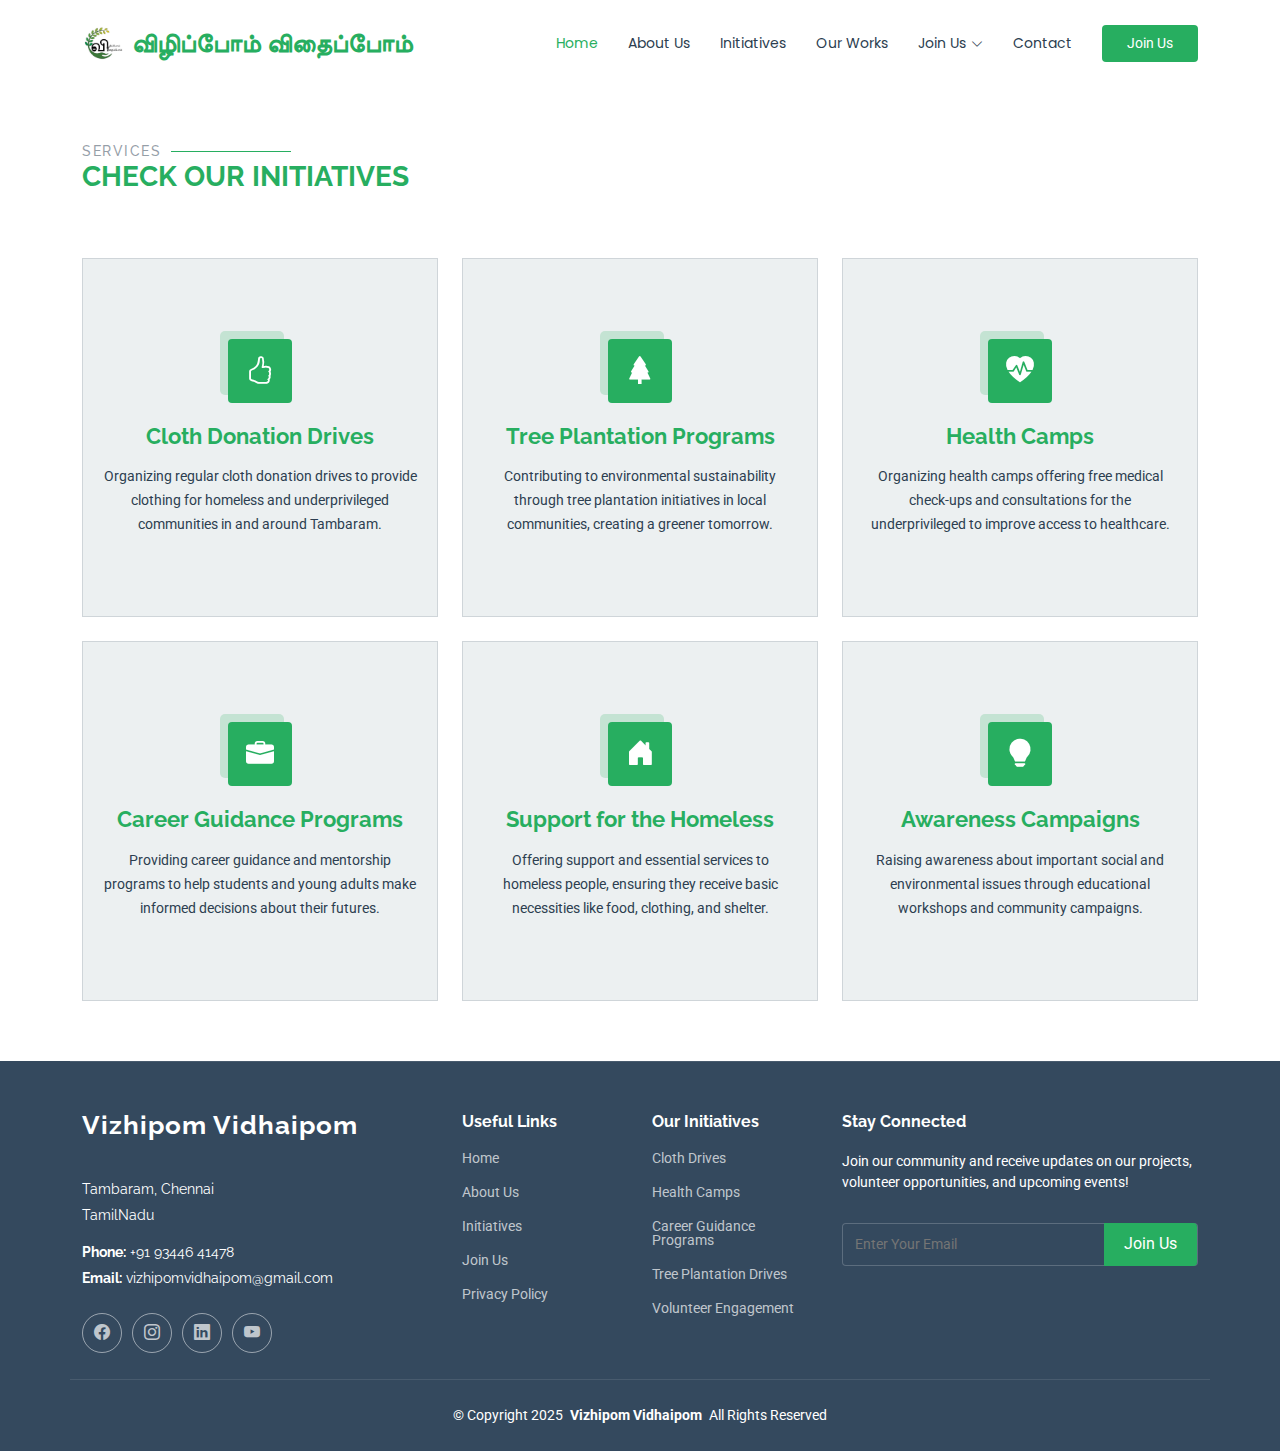
<file: initiatives.html>
<!DOCTYPE html>
<html lang="en">
  <head>
    <meta charset="utf-8" />
    <meta content="width=device-width, initial-scale=1.0" name="viewport" />
    <title>Services - Vizhipom Vidhaipom</title>
    <meta
      name="description"
      content="Organizing regular cloth donation drives to provide clothing
    for homeless and underprivileged communities in and around
    Tambaram."
    />
    <meta
      name="keywords"
      content="Clothdrive, Tree Plantation, Services, Charity, Health Camps, Education, Awareness Campaigns, Help for Homeless"
    />

    <!-- Favicons -->
    <link href="assets/img/favicon.png" rel="icon" />
    <link href="assets/img/apple-touch-icon.png" rel="apple-touch-icon" />

    <!-- Fonts -->
    <link href="https://fonts.googleapis.com" rel="preconnect" />
    <link href="https://fonts.gstatic.com" rel="preconnect" crossorigin />
    <link
      href="https://fonts.googleapis.com/css2?family=Roboto:ital,wght@0,100;0,300;0,400;0,500;0,700;0,900;1,100;1,300;1,400;1,500;1,700;1,900&family=Poppins:ital,wght@0,100;0,200;0,300;0,400;0,500;0,600;0,700;0,800;0,900;1,100;1,200;1,300;1,400;1,500;1,600;1,700;1,800;1,900&family=Raleway:ital,wght@0,100;0,200;0,300;0,400;0,500;0,600;0,700;0,800;0,900;1,100;1,200;1,300;1,400;1,500;1,600;1,700;1,800;1,900&display=swap"
      rel="stylesheet"
    />

    <!-- Vendor CSS Files -->
    <link
      href="assets/vendor/bootstrap/css/bootstrap.min.css"
      rel="stylesheet"
    />
    <link
      href="assets/vendor/bootstrap-icons/bootstrap-icons.css"
      rel="stylesheet"
    />
    <link href="assets/vendor/aos/aos.css" rel="stylesheet" />
    <link href="assets/vendor/swiper/swiper-bundle.min.css" rel="stylesheet" />
    <link
      href="assets/vendor/glightbox/css/glightbox.min.css"
      rel="stylesheet"
    />

    <!-- Main CSS File -->
    <link href="assets/css/main.css" rel="stylesheet" />
  </head>

  <body class="index-page">
    <header id="header" class="header d-flex align-items-center sticky-top">
      <div
        class="container-fluid container-xl position-relative d-flex align-items-center"
      >
        <a href="index.html" class="logo d-flex align-items-center me-auto">
          <!-- Uncomment the line below if you also wish to use an image logo -->
          <img src="assets/img/VV.jpg" alt="" />
          <h1 class="sitename">விழிப்போம் விதைப்போம்</h1>
        </a>

        <nav id="navmenu" class="navmenu">
          <ul>
            <li><a href="/" class="active">Home</a></li>
            <li><a href="#about">About Us</a></li>
            <li><a href="/initiatives.html">Initiatives</a></li>
            <li><a href="/works.html">Our Works</a></li>
            <li class="dropdown">
              <a href="#"
                ><span>Join Us</span>
                <i class="bi bi-chevron-down toggle-dropdown"></i
              ></a>
              <ul>
                <li>
                  <a
                    href="https://docs.google.com/forms/d/e/1FAIpQLSd7RE4ngMqiIsQ2c0xSIz2RDoW_ZkPRwzw21zhJ9HJnUXPvRA/viewform"
                    >Volunteer</a
                  >
                </li>
                <li><a href="#">Donator</a></li>
              </ul>
            </li>

            <li><a href="/contact.html">Contact</a></li>
          </ul>
          <i class="mobile-nav-toggle d-xl-none bi bi-list"></i>
        </nav>

        <a
          class="btn-getstarted"
          href="https://docs.google.com/forms/d/e/1FAIpQLSd7RE4ngMqiIsQ2c0xSIz2RDoW_ZkPRwzw21zhJ9HJnUXPvRA/viewform"
          >Join Us</a
        >
      </div>
    </header>

    <main class="main">
      <!-- Services Section -->

      <section id="services" class="services section">
        <!-- Section Title -->
        <div class="container section-title" data-aos="fade-up">
          <h2>Services</h2>
          <div>
            <span>Check Our</span>
            <span class="description-title">Initiatives</span>
          </div>
        </div>
        <!-- End Section Title -->

        <div class="container">
          <div class="row gy-4">
            <div
              class="col-lg-4 col-md-6"
              data-aos="fade-up"
              data-aos-delay="100"
            >
              <div class="service-item position-relative">
                <div class="icon">
                  <i class="bi bi-hand-thumbs-up"></i>
                </div>
                <a href="" class="stretched-link">
                  <h3>Cloth Donation Drives</h3>
                </a>
                <p>
                  Organizing regular cloth donation drives to provide clothing
                  for homeless and underprivileged communities in and around
                  Tambaram.
                </p>
              </div>
            </div>
            <!-- End Service Item -->

            <div
              class="col-lg-4 col-md-6"
              data-aos="fade-up"
              data-aos-delay="200"
            >
              <div class="service-item position-relative">
                <div class="icon">
                  <i class="bi bi-tree-fill"></i>
                </div>
                <a href="" class="stretched-link">
                  <h3>Tree Plantation Programs</h3>
                </a>
                <p>
                  Contributing to environmental sustainability through tree
                  plantation initiatives in local communities, creating a
                  greener tomorrow.
                </p>
              </div>
            </div>
            <!-- End Service Item -->

            <div
              class="col-lg-4 col-md-6"
              data-aos="fade-up"
              data-aos-delay="300"
            >
              <div class="service-item position-relative">
                <div class="icon">
                  <i class="bi bi-heart-pulse-fill"></i>
                </div>
                <a href="" class="stretched-link">
                  <h3>Health Camps</h3>
                </a>
                <p>
                  Organizing health camps offering free medical check-ups and
                  consultations for the underprivileged to improve access to
                  healthcare.
                </p>
              </div>
            </div>
            <!-- End Service Item -->

            <div
              class="col-lg-4 col-md-6"
              data-aos="fade-up"
              data-aos-delay="400"
            >
              <div class="service-item position-relative">
                <div class="icon">
                  <i class="bi bi-briefcase-fill"></i>
                </div>
                <a href="" class="stretched-link">
                  <h3>Career Guidance Programs</h3>
                </a>
                <p>
                  Providing career guidance and mentorship programs to help
                  students and young adults make informed decisions about their
                  futures.
                </p>
              </div>
            </div>
            <!-- End Service Item -->

            <div
              class="col-lg-4 col-md-6"
              data-aos="fade-up"
              data-aos-delay="500"
            >
              <div class="service-item position-relative">
                <div class="icon">
                  <i class="bi bi-house-door-fill"></i>
                </div>
                <a href="" class="stretched-link">
                  <h3>Support for the Homeless</h3>
                </a>
                <p>
                  Offering support and essential services to homeless people,
                  ensuring they receive basic necessities like food, clothing,
                  and shelter.
                </p>
              </div>
            </div>
            <!-- End Service Item -->

            <div
              class="col-lg-4 col-md-6"
              data-aos="fade-up"
              data-aos-delay="600"
            >
              <div class="service-item position-relative">
                <div class="icon">
                  <i class="bi bi-lightbulb-fill"></i>
                </div>
                <a href="" class="stretched-link">
                  <h3>Awareness Campaigns</h3>
                </a>
                <p>
                  Raising awareness about important social and environmental
                  issues through educational workshops and community campaigns.
                </p>
              </div>
            </div>
            <!-- End Service Item -->
          </div>
        </div>
      </section>

      <!-- /Services Section -->
    </main>

    <footer id="footer" class="footer dark-background">
      <div class="container footer-top">
        <div class="row gy-4">
          <div class="col-lg-4 col-md-6 footer-about">
            <a href="index.html" class="logo d-flex align-items-center">
              <span class="sitename">Vizhipom Vidhaipom</span>
            </a>
            <div class="footer-contact pt-3">
              <p>Tambaram, Chennai</p>
              <p>TamilNadu</p>
              <p class="mt-3">
                <strong>Phone:</strong> <span>+91 93446 41478</span>
              </p>
              <p>
                <strong>Email:</strong>
                <span>vizhipomvidhaipom@gmail.com</span>
              </p>
            </div>
            <div class="social-links d-flex mt-4">
              <a href="https://www.instagram.com/vizhipom_vidhaipom/"
                ><i class="bi bi-facebook"></i
              ></a>
              <a href="https://www.instagram.com/vizhipom_vidhaipom/"
                ><i class="bi bi-instagram"></i
              ></a>
              <a href="https://www.linkedin.com/company/vizhipom-vidhaipom/"
                ><i class="bi bi-linkedin"></i
              ></a>
              <a href="https://www.youtube.com/@V2Organisation"
                ><i class="bi bi-youtube"></i
              ></a>
            </div>
          </div>

          <div class="col-lg-2 col-md-3 footer-links">
            <h4>Useful Links</h4>
            <ul>
              <li><a href="/">Home</a></li>
              <li><a href="/about.html">About Us</a></li>
              <li><a href="/initiatives.html">Initiatives</a></li>
              <li>
                <a
                  href="https://docs.google.com/forms/d/e/1FAIpQLSd7RE4ngMqiIsQ2c0xSIz2RDoW_ZkPRwzw21zhJ9HJnUXPvRA/viewform"
                  >Join Us</a
                >
              </li>
              <li><a href="/">Privacy Policy</a></li>
            </ul>
          </div>

          <div class="col-lg-2 col-md-3 footer-links">
            <h4>Our Initiatives</h4>
            <ul>
              <li><a href="/initiatives.html">Cloth Drives</a></li>
              <li><a href="/initiatives.htmll">Health Camps</a></li>
              <li><a href="/initiatives.html">Career Guidance Programs</a></li>
              <li><a href="/initiatives.html">Tree Plantation Drives</a></li>
              <li><a href="/initiatives.html">Volunteer Engagement</a></li>
            </ul>
          </div>

          <div class="col-lg-4 col-md-12 footer-updates">
            <h4>Stay Connected</h4>
            <p>
              Join our community and receive updates on our projects, volunteer
              opportunities, and upcoming events!
            </p>
            <!-- Add Formspree id here -->
            <form
              action="https://formspree.io/f/your_form_id"
              method="POST"
              class="php-email-form"
            >
              <div class="updates-form">
                <input
                  type="email"
                  name="email"
                  placeholder="Enter Your Email"
                  required
                />
                <input type="submit" value="Join Us" />
              </div>
              <div class="loading">Loading</div>
              <div class="error-message"></div>
              <div class="sent-message">
                Thank you for joining! You&apos;ll receive our latest updates
                soon.
              </div>
            </form>
          </div>
        </div>
      </div>

      <div class="container copyright text-center mt-4">
        <p>
          © <span>Copyright 2025</span>
          <strong class="px-1 sitename">Vizhipom Vidhaipom</strong>
          <span>All Rights Reserved</span>
        </p>
      </div>
    </footer>

    <!-- Scroll Top -->
    <a
      href="#"
      id="scroll-top"
      class="scroll-top d-flex align-items-center justify-content-center"
      ><i class="bi bi-arrow-up-short"></i
    ></a>

    <!-- Preloader -->
    <div id="preloader">
      <div></div>
      <div></div>
      <div></div>
      <div></div>
    </div>

    <!-- Vendor JS Files -->
    <script src="assets/vendor/bootstrap/js/bootstrap.bundle.min.js"></script>
    <script src="assets/vendor/php-email-form/validate.js"></script>
    <script src="assets/vendor/aos/aos.js"></script>
    <script src="assets/vendor/purecounter/purecounter_vanilla.js"></script>
    <script src="assets/vendor/swiper/swiper-bundle.min.js"></script>
    <script src="assets/vendor/glightbox/js/glightbox.min.js"></script>
    <script src="assets/vendor/imagesloaded/imagesloaded.pkgd.min.js"></script>
    <script src="assets/vendor/isotope-layout/isotope.pkgd.min.js"></script>

    <!-- Main JS File -->
    <script src="assets/js/main.js"></script>
  </body>
</html>
</file>
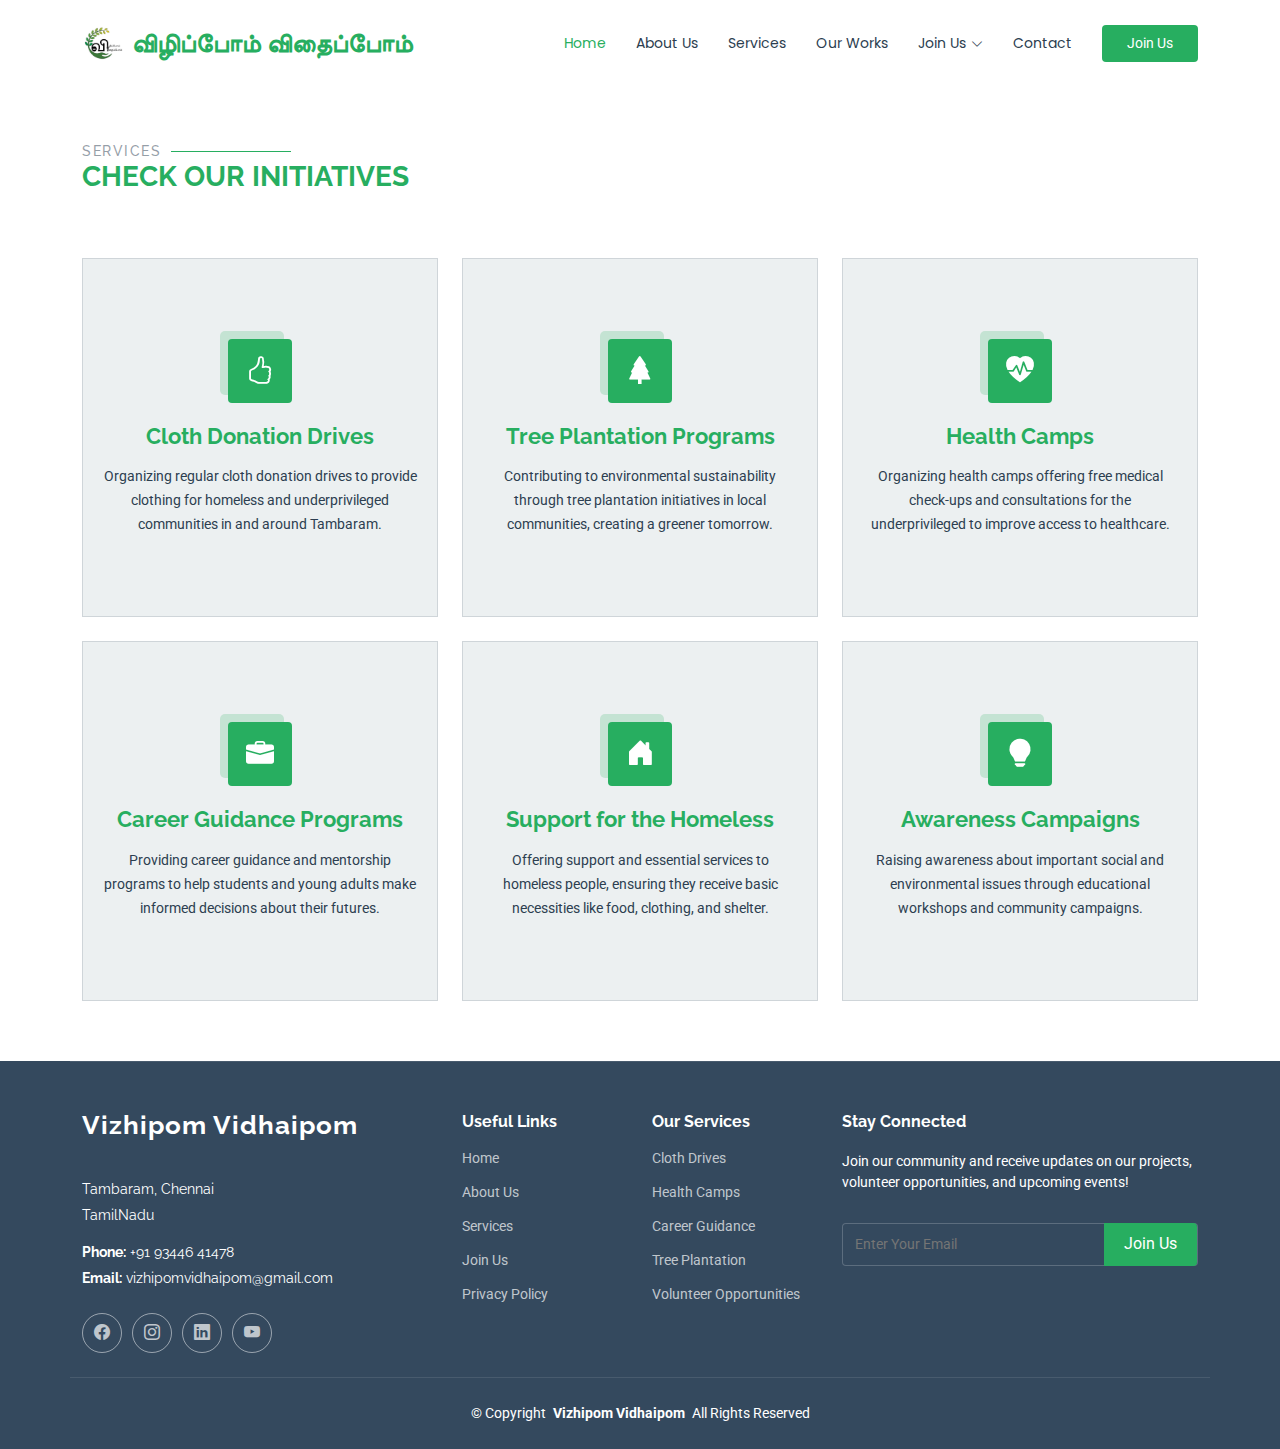
<file: services.html>
<!DOCTYPE html>
<html lang="en">
  <head>
    <meta charset="utf-8" />
    <meta content="width=device-width, initial-scale=1.0" name="viewport" />
    <title>Services - Vizhipom Vidhaipom</title>
    <meta
      name="description"
      content="Organizing regular cloth donation drives to provide clothing
    for homeless and underprivileged communities in and around
    Tambaram."
    />
    <meta
      name="keywords"
      content="Clothdrive, Tree Plantation, Services, Charity, Health Camps, Education, Awareness Campaigns, Help for Homeless"
    />

    <!-- Favicons -->
    <link href="assets/img/favicon.png" rel="icon" />
    <link href="assets/img/apple-touch-icon.png" rel="apple-touch-icon" />

    <!-- Fonts -->
    <link href="https://fonts.googleapis.com" rel="preconnect" />
    <link href="https://fonts.gstatic.com" rel="preconnect" crossorigin />
    <link
      href="https://fonts.googleapis.com/css2?family=Roboto:ital,wght@0,100;0,300;0,400;0,500;0,700;0,900;1,100;1,300;1,400;1,500;1,700;1,900&family=Poppins:ital,wght@0,100;0,200;0,300;0,400;0,500;0,600;0,700;0,800;0,900;1,100;1,200;1,300;1,400;1,500;1,600;1,700;1,800;1,900&family=Raleway:ital,wght@0,100;0,200;0,300;0,400;0,500;0,600;0,700;0,800;0,900;1,100;1,200;1,300;1,400;1,500;1,600;1,700;1,800;1,900&display=swap"
      rel="stylesheet"
    />

    <!-- Vendor CSS Files -->
    <link
      href="assets/vendor/bootstrap/css/bootstrap.min.css"
      rel="stylesheet"
    />
    <link
      href="assets/vendor/bootstrap-icons/bootstrap-icons.css"
      rel="stylesheet"
    />
    <link href="assets/vendor/aos/aos.css" rel="stylesheet" />
    <link href="assets/vendor/swiper/swiper-bundle.min.css" rel="stylesheet" />
    <link
      href="assets/vendor/glightbox/css/glightbox.min.css"
      rel="stylesheet"
    />

    <!-- Main CSS File -->
    <link href="assets/css/main.css" rel="stylesheet" />
  </head>

  <body class="index-page">
    <header id="header" class="header d-flex align-items-center sticky-top">
      <div
        class="container-fluid container-xl position-relative d-flex align-items-center"
      >
        <a href="index.html" class="logo d-flex align-items-center me-auto">
          <!-- Uncomment the line below if you also wish to use an image logo -->
          <img src="assets/img/VV.jpg" alt="" />
          <h1 class="sitename">விழிப்போம் விதைப்போம்</h1>
        </a>

        <nav id="navmenu" class="navmenu">
          <ul>
            <li><a href="/" class="active">Home</a></li>
            <li><a href="#about">About Us</a></li>
            <li><a href="/services.html">Services</a></li>
            <li><a href="/works.html">Our Works</a></li>
            <li class="dropdown">
              <a href="#"
                ><span>Join Us</span>
                <i class="bi bi-chevron-down toggle-dropdown"></i
              ></a>
              <ul>
                <li>
                  <a
                    href="https://docs.google.com/forms/d/e/1FAIpQLSd7RE4ngMqiIsQ2c0xSIz2RDoW_ZkPRwzw21zhJ9HJnUXPvRA/viewform"
                    >Volunteer</a
                  >
                </li>
                <li><a href="#">Donator</a></li>
              </ul>
            </li>

            <li><a href="/contact.html">Contact</a></li>
          </ul>
          <i class="mobile-nav-toggle d-xl-none bi bi-list"></i>
        </nav>

        <a
          class="btn-getstarted"
          href="https://docs.google.com/forms/d/e/1FAIpQLSd7RE4ngMqiIsQ2c0xSIz2RDoW_ZkPRwzw21zhJ9HJnUXPvRA/viewform"
          >Join Us</a
        >
      </div>
    </header>

    <main class="main">
      <!-- Services Section -->

      <section id="services" class="services section">
        <!-- Section Title -->
        <div class="container section-title" data-aos="fade-up">
          <h2>Services</h2>
          <div>
            <span>Check Our</span>
            <span class="description-title">Initiatives</span>
          </div>
        </div>
        <!-- End Section Title -->

        <div class="container">
          <div class="row gy-4">
            <div
              class="col-lg-4 col-md-6"
              data-aos="fade-up"
              data-aos-delay="100"
            >
              <div class="service-item position-relative">
                <div class="icon">
                  <i class="bi bi-hand-thumbs-up"></i>
                </div>
                <a href="" class="stretched-link">
                  <h3>Cloth Donation Drives</h3>
                </a>
                <p>
                  Organizing regular cloth donation drives to provide clothing
                  for homeless and underprivileged communities in and around
                  Tambaram.
                </p>
              </div>
            </div>
            <!-- End Service Item -->

            <div
              class="col-lg-4 col-md-6"
              data-aos="fade-up"
              data-aos-delay="200"
            >
              <div class="service-item position-relative">
                <div class="icon">
                  <i class="bi bi-tree-fill"></i>
                </div>
                <a href="" class="stretched-link">
                  <h3>Tree Plantation Programs</h3>
                </a>
                <p>
                  Contributing to environmental sustainability through tree
                  plantation initiatives in local communities, creating a
                  greener tomorrow.
                </p>
              </div>
            </div>
            <!-- End Service Item -->

            <div
              class="col-lg-4 col-md-6"
              data-aos="fade-up"
              data-aos-delay="300"
            >
              <div class="service-item position-relative">
                <div class="icon">
                  <i class="bi bi-heart-pulse-fill"></i>
                </div>
                <a href="" class="stretched-link">
                  <h3>Health Camps</h3>
                </a>
                <p>
                  Organizing health camps offering free medical check-ups and
                  consultations for the underprivileged to improve access to
                  healthcare.
                </p>
              </div>
            </div>
            <!-- End Service Item -->

            <div
              class="col-lg-4 col-md-6"
              data-aos="fade-up"
              data-aos-delay="400"
            >
              <div class="service-item position-relative">
                <div class="icon">
                  <i class="bi bi-briefcase-fill"></i>
                </div>
                <a href="" class="stretched-link">
                  <h3>Career Guidance Programs</h3>
                </a>
                <p>
                  Providing career guidance and mentorship programs to help
                  students and young adults make informed decisions about their
                  futures.
                </p>
              </div>
            </div>
            <!-- End Service Item -->

            <div
              class="col-lg-4 col-md-6"
              data-aos="fade-up"
              data-aos-delay="500"
            >
              <div class="service-item position-relative">
                <div class="icon">
                  <i class="bi bi-house-door-fill"></i>
                </div>
                <a href="" class="stretched-link">
                  <h3>Support for the Homeless</h3>
                </a>
                <p>
                  Offering support and essential services to homeless people,
                  ensuring they receive basic necessities like food, clothing,
                  and shelter.
                </p>
              </div>
            </div>
            <!-- End Service Item -->

            <div
              class="col-lg-4 col-md-6"
              data-aos="fade-up"
              data-aos-delay="600"
            >
              <div class="service-item position-relative">
                <div class="icon">
                  <i class="bi bi-lightbulb-fill"></i>
                </div>
                <a href="" class="stretched-link">
                  <h3>Awareness Campaigns</h3>
                </a>
                <p>
                  Raising awareness about important social and environmental
                  issues through educational workshops and community campaigns.
                </p>
              </div>
            </div>
            <!-- End Service Item -->
          </div>
        </div>
      </section>

      <!-- /Services Section -->
    </main>

    <footer id="footer" class="footer dark-background">
      <div class="container footer-top">
        <div class="row gy-4">
          <div class="col-lg-4 col-md-6 footer-about">
            <a href="index.html" class="logo d-flex align-items-center">
              <span class="sitename">Vizhipom Vidhaipom</span>
            </a>
            <div class="footer-contact pt-3">
              <p>Tambaram, Chennai</p>
              <p>TamilNadu</p>
              <p class="mt-3">
                <strong>Phone:</strong> <span>+91 93446 41478</span>
              </p>
              <p>
                <strong>Email:</strong>
                <span>vizhipomvidhaipom@gmail.com</span>
              </p>
            </div>
            <div class="social-links d-flex mt-4">
              <a href="https://www.instagram.com/vizhipom_vidhaipom/"
                ><i class="bi bi-facebook"></i
              ></a>
              <a href="https://www.instagram.com/vizhipom_vidhaipom/"
                ><i class="bi bi-instagram"></i
              ></a>
              <a href="https://www.linkedin.com/company/vizhipom-vidhaipom/"
                ><i class="bi bi-linkedin"></i
              ></a>
              <a href="https://www.youtube.com/@V2Organisation"
                ><i class="bi bi-youtube"></i
              ></a>
            </div>
          </div>

          <div class="col-lg-2 col-md-3 footer-links">
            <h4>Useful Links</h4>
            <ul>
              <li><a href="/">Home</a></li>
              <li><a href="/about.html">About Us</a></li>
              <li><a href="/services.html">Services</a></li>
              <li>
                <a
                  href="https://docs.google.com/forms/d/e/1FAIpQLSd7RE4ngMqiIsQ2c0xSIz2RDoW_ZkPRwzw21zhJ9HJnUXPvRA/viewform"
                  >Join Us</a
                >
              </li>
              <li><a href="/">Privacy Policy</a></li>
            </ul>
          </div>

          <div class="col-lg-2 col-md-3 footer-links">
            <h4>Our Services</h4>
            <ul>
              <li><a href="/services.html">Cloth Drives</a></li>
              <li><a href="/services.html">Health Camps</a></li>
              <li><a href="/services.html">Career Guidance</a></li>
              <li><a href="/services.html">Tree Plantation</a></li>
              <li><a href="/services.html">Volunteer Opportunities</a></li>
            </ul>
          </div>

          <div class="col-lg-4 col-md-12 footer-updates">
            <h4>Stay Connected</h4>
            <p>
              Join our community and receive updates on our projects, volunteer
              opportunities, and upcoming events!
            </p>
            <!-- Add Formspree id here -->
            <form
              action="https://formspree.io/f/your_form_id"
              method="POST"
              class="php-email-form"
            >
              <div class="updates-form">
                <input
                  type="email"
                  name="email"
                  placeholder="Enter Your Email"
                  required
                />
                <input type="submit" value="Join Us" />
              </div>
              <div class="loading">Loading</div>
              <div class="error-message"></div>
              <div class="sent-message">
                Thank you for joining! You&apos;ll receive our latest updates
                soon.
              </div>
            </form>
          </div>
        </div>
      </div>

      <div class="container copyright text-center mt-4">
        <p>
          © <span>Copyright</span>
          <strong class="px-1 sitename">Vizhipom Vidhaipom</strong>
          <span>All Rights Reserved</span>
        </p>
      </div>
    </footer>

    <!-- Scroll Top -->
    <a
      href="#"
      id="scroll-top"
      class="scroll-top d-flex align-items-center justify-content-center"
      ><i class="bi bi-arrow-up-short"></i
    ></a>

    <!-- Preloader -->
    <div id="preloader">
      <div></div>
      <div></div>
      <div></div>
      <div></div>
    </div>

    <!-- Vendor JS Files -->
    <script src="assets/vendor/bootstrap/js/bootstrap.bundle.min.js"></script>
    <script src="assets/vendor/php-email-form/validate.js"></script>
    <script src="assets/vendor/aos/aos.js"></script>
    <script src="assets/vendor/purecounter/purecounter_vanilla.js"></script>
    <script src="assets/vendor/swiper/swiper-bundle.min.js"></script>
    <script src="assets/vendor/glightbox/js/glightbox.min.js"></script>
    <script src="assets/vendor/imagesloaded/imagesloaded.pkgd.min.js"></script>
    <script src="assets/vendor/isotope-layout/isotope.pkgd.min.js"></script>

    <!-- Main JS File -->
    <script src="assets/js/main.js"></script>
  </body>
</html>
</file>
<file: assets/css/main.css>
/* Fonts */
:root {
  --default-font: "Roboto", system-ui, -apple-system, "Segoe UI", Roboto,
    "Helvetica Neue", Arial, "Noto Sans", "Liberation Sans", sans-serif,
    "Apple Color Emoji", "Segoe UI Emoji", "Segoe UI Symbol", "Noto Color Emoji";
  --heading-font: "Raleway", sans-serif;
  --nav-font: "Poppins", sans-serif;
}

/* Global Colors - The following color variables are used throughout the website. Updating them here will change the color scheme of the entire website */
:root {
  --background-color: #ffffff; /* Neutral background for clean and approachable design */
  --default-color: #2c3e50; /* Text content color: warm, friendly tone */
  --heading-color: #27ae60; /* Orange accent representing energy and service for headings */
  --accent-color: #27ae60; /* Green accent reflecting nature and growth for buttons, links */
  --surface-color: #ecf0f1; /* Light surface background for contrast in boxed elements */
  --contrast-color: #ffffff; /* White text for strong contrast over accent and dark surfaces */
}

/* Nav Menu Colors */
:root {
  --nav-color: #2c3e50; /* Main nav links in darker shade for better readability */
  --nav-hover-color: #27ae60; /* Green on hover, emphasizing calls to action */
  --nav-mobile-background-color: #ffffff; /* White background for mobile navigation */
  --nav-dropdown-background-color: #ffffff; /* Dropdown background in clean white */
  --nav-dropdown-color: #2c3e50; /* Dropdown links using default dark color */
  --nav-dropdown-hover-color: #27ae60; /* Green hover effect for dropdown items */
}

/* Color Presets for section backgrounds */
.light-background {
  --background-color: #f8f9fa; /* Soft off-white for light sections */
  --surface-color: #ffffff; /* White for surface elements */
}

.dark-background {
  --background-color: #34495e; /* Darker background for key focus sections */
  --default-color: #ffffff; /* White text to ensure readability */
  --heading-color: #ffffff; /* Heading color remains white in dark sections */
  --surface-color: #2c3e50; /* Dark surface for boxed elements in dark sections */
  --contrast-color: #ffffff; /* Contrast text color remains white */
}

/* Smooth scroll */
:root {
  scroll-behavior: smooth;
}

/*--------------------------------------------------------------
# General Styling & Shared Classes
--------------------------------------------------------------*/
body {
  color: var(--default-color);
  background-color: var(--background-color);
  font-family: var(--default-font);
}

a {
  color: var(--accent-color);
  text-decoration: none;
  transition: 0.3s;
}

a:hover {
  color: color-mix(in srgb, var(--accent-color), transparent 25%);
  text-decoration: none;
}

h1,
h2,
h3,
h4,
h5,
h6 {
  color: var(--heading-color);
  font-family: var(--heading-font);
}

/* PHP Email Form Messages
------------------------------*/
.php-email-form .error-message {
  display: none;
  background: #df1529;
  color: #ffffff;
  text-align: left;
  padding: 15px;
  margin-bottom: 24px;
  font-weight: 600;
}

.php-email-form .sent-message {
  display: none;
  color: #ffffff;
  background: #059652;
  text-align: center;
  padding: 15px;
  margin-bottom: 24px;
  font-weight: 600;
}

.php-email-form .loading {
  display: none;
  background: var(--surface-color);
  text-align: center;
  padding: 15px;
  margin-bottom: 24px;
}

.php-email-form .loading:before {
  content: "";
  display: inline-block;
  border-radius: 50%;
  width: 24px;
  height: 24px;
  margin: 0 10px -6px 0;
  border: 3px solid var(--accent-color);
  border-top-color: var(--surface-color);
  animation: php-email-form-loading 1s linear infinite;
}

@keyframes php-email-form-loading {
  0% {
    transform: rotate(0deg);
  }

  100% {
    transform: rotate(360deg);
  }
}

/*--------------------------------------------------------------
# Global Header
--------------------------------------------------------------*/
.header {
  color: var(--default-color);
  background-color: var(--background-color);
  padding: 15px 0;
  transition: all 0.5s;
  z-index: 997;
}

.header .logo {
  line-height: 1;
}

.header .logo img {
  max-height: 36px;
  margin-right: 8px;
}

.header .logo h1 {
  font-size: 26px;
  text-transform: uppercase;
  margin: 0;
  font-weight: 700;
  color: var(--heading-color);
}

.header .btn-getstarted,
.header .btn-getstarted:focus {
  color: var(--contrast-color);
  background: var(--accent-color);
  font-size: 14px;
  padding: 8px 25px;
  margin: 0 0 0 30px;
  border-radius: 4px;
  transition: 0.3s;
}

.header .btn-getstarted:hover,
.header .btn-getstarted:focus:hover {
  color: var(--contrast-color);
  background: color-mix(in srgb, var(--accent-color), transparent 15%);
}

@media (max-width: 1200px) {
  .header .logo {
    order: 1;
  }

  .header .btn-getstarted {
    order: 2;
    margin: 0 15px 0 0;
    padding: 6px 15px;
  }

  .header .navmenu {
    order: 3;
  }
}

.scrolled .header {
  box-shadow: 0px 0 18px rgba(0, 0, 0, 0.1);
}

/*--------------------------------------------------------------
# Navigation Menu
--------------------------------------------------------------*/
/* Navmenu - Desktop */
@media (min-width: 1200px) {
  .navmenu {
    padding: 0;
  }

  .navmenu ul {
    margin: 0;
    padding: 0;
    display: flex;
    list-style: none;
    align-items: center;
  }

  .navmenu li {
    position: relative;
  }

  .navmenu a,
  .navmenu a:focus {
    color: var(--nav-color);
    padding: 18px 15px;
    font-size: 14px;
    font-family: var(--nav-font);
    font-weight: 400;
    display: flex;
    align-items: center;
    justify-content: space-between;
    white-space: nowrap;
    transition: 0.3s;
  }

  .navmenu a i,
  .navmenu a:focus i {
    font-size: 12px;
    line-height: 0;
    margin-left: 5px;
    transition: 0.3s;
  }

  .navmenu li:last-child a {
    padding-right: 0;
  }

  .navmenu li:hover > a,
  .navmenu .active,
  .navmenu .active:focus {
    color: var(--nav-hover-color);
  }

  .navmenu .dropdown ul {
    margin: 0;
    padding: 10px 0;
    background: var(--nav-dropdown-background-color);
    display: block;
    position: absolute;
    visibility: hidden;
    left: 14px;
    top: 130%;
    opacity: 0;
    transition: 0.3s;
    border-radius: 4px;
    z-index: 99;
    box-shadow: 0px 0px 30px rgba(0, 0, 0, 0.1);
  }

  .navmenu .dropdown ul li {
    min-width: 200px;
  }

  .navmenu .dropdown ul a {
    padding: 10px 20px;
    font-size: 15px;
    text-transform: none;
    color: var(--nav-dropdown-color);
  }

  .navmenu .dropdown ul a i {
    font-size: 12px;
  }

  .navmenu .dropdown ul a:hover,
  .navmenu .dropdown ul .active:hover,
  .navmenu .dropdown ul li:hover > a {
    color: var(--nav-dropdown-hover-color);
  }

  .navmenu .dropdown:hover > ul {
    opacity: 1;
    top: 100%;
    visibility: visible;
  }

  .navmenu .dropdown .dropdown ul {
    top: 0;
    left: -90%;
    visibility: hidden;
  }

  .navmenu .dropdown .dropdown:hover > ul {
    opacity: 1;
    top: 0;
    left: -100%;
    visibility: visible;
  }
}

/* Navmenu - Mobile */
@media (max-width: 1199px) {
  .mobile-nav-toggle {
    color: var(--nav-color);
    font-size: 28px;
    line-height: 0;
    margin-right: 10px;
    cursor: pointer;
    transition: color 0.3s;
  }

  .navmenu {
    padding: 0;
    z-index: 9997;
  }

  .navmenu ul {
    display: none;
    list-style: none;
    position: absolute;
    inset: 60px 20px 20px 20px;
    padding: 10px 0;
    margin: 0;
    border-radius: 6px;
    background-color: var(--nav-mobile-background-color);
    overflow-y: auto;
    transition: 0.3s;
    z-index: 9998;
    box-shadow: 0px 0px 30px rgba(0, 0, 0, 0.1);
  }

  .navmenu a,
  .navmenu a:focus {
    color: var(--nav-dropdown-color);
    padding: 10px 20px;
    font-family: var(--nav-font);
    font-size: 17px;
    font-weight: 500;
    display: flex;
    align-items: center;
    justify-content: space-between;
    white-space: nowrap;
    transition: 0.3s;
  }

  .navmenu a i,
  .navmenu a:focus i {
    font-size: 12px;
    line-height: 0;
    margin-left: 5px;
    width: 30px;
    height: 30px;
    display: flex;
    align-items: center;
    justify-content: center;
    border-radius: 50%;
    transition: 0.3s;
    background-color: color-mix(in srgb, var(--accent-color), transparent 90%);
  }

  .navmenu a i:hover,
  .navmenu a:focus i:hover {
    background-color: var(--accent-color);
    color: var(--contrast-color);
  }

  .navmenu a:hover,
  .navmenu .active,
  .navmenu .active:focus {
    color: var(--nav-dropdown-hover-color);
  }

  .navmenu .active i,
  .navmenu .active:focus i {
    background-color: var(--accent-color);
    color: var(--contrast-color);
    transform: rotate(180deg);
  }

  .navmenu .dropdown ul {
    position: static;
    display: none;
    z-index: 99;
    padding: 10px 0;
    margin: 10px 20px;
    background-color: var(--nav-dropdown-background-color);
    border: 1px solid color-mix(in srgb, var(--default-color), transparent 90%);
    box-shadow: none;
    transition: all 0.5s ease-in-out;
  }

  .navmenu .dropdown ul ul {
    background-color: rgba(33, 37, 41, 0.1);
  }

  .navmenu .dropdown > .dropdown-active {
    display: block;
    background-color: rgba(33, 37, 41, 0.03);
  }

  .mobile-nav-active {
    overflow: hidden;
  }

  .mobile-nav-active .mobile-nav-toggle {
    color: #fff;
    position: absolute;
    font-size: 32px;
    top: 15px;
    right: 15px;
    margin-right: 0;
    z-index: 9999;
  }

  .mobile-nav-active .navmenu {
    position: fixed;
    overflow: hidden;
    inset: 0;
    background: rgba(33, 37, 41, 0.8);
    transition: 0.3s;
  }

  .mobile-nav-active .navmenu > ul {
    display: block;
  }
}

/*--------------------------------------------------------------
# Global Footer
--------------------------------------------------------------*/
.footer {
  color: var(--default-color);
  background-color: var(--background-color);
  font-size: 14px;
  position: relative;
}

.footer .footer-top {
  padding-top: 50px;
  border-top: 1px solid
    color-mix(in srgb, var(--default-color), transparent 90%);
}

.footer .footer-about .logo {
  line-height: 1;
  margin-bottom: 25px;
}

.footer .footer-about .logo img {
  max-height: 40px;
  margin-right: 6px;
}

.footer .footer-about .logo span {
  font-size: 26px;
  font-weight: 700;
  letter-spacing: 1px;
  font-family: var(--heading-font);
  color: var(--heading-color);
}

.footer .footer-about p {
  font-size: 14px;
  font-family: var(--heading-font);
}

.footer .social-links a {
  display: flex;
  align-items: center;
  justify-content: center;
  width: 40px;
  height: 40px;
  border-radius: 50%;
  border: 1px solid color-mix(in srgb, var(--default-color), transparent 50%);
  font-size: 16px;
  color: color-mix(in srgb, var(--default-color), transparent 30%);
  margin-right: 10px;
  transition: 0.3s;
}

.footer .social-links a:hover {
  color: var(--accent-color);
  border-color: var(--accent-color);
}

.footer h4 {
  font-size: 16px;
  font-weight: bold;
  position: relative;
  padding-bottom: 12px;
}

.footer .footer-links {
  margin-bottom: 30px;
}

.footer .footer-links ul {
  list-style: none;
  padding: 0;
  margin: 0;
}

.footer .footer-links ul i {
  padding-right: 2px;
  font-size: 12px;
  line-height: 0;
}

.footer .footer-links ul li {
  padding: 10px 0;
  display: flex;
  align-items: center;
}

.footer .footer-links ul li:first-child {
  padding-top: 0;
}

.footer .footer-links ul a {
  color: color-mix(in srgb, var(--default-color), transparent 30%);
  display: inline-block;
  line-height: 1;
}

.footer .footer-links ul a:hover {
  color: var(--accent-color);
}

.footer .footer-contact p {
  margin-bottom: 5px;
}

.footer .footer-updates .updates-form {
  margin-top: 30px;
  margin-bottom: 15px;
  padding: 6px 8px;
  position: relative;
  border-radius: 4px;
  border: 1px solid color-mix(in srgb, var(--default-color), transparent 80%);
  display: flex;
  background-color: var(--background-color);
  transition: 0.3s;
}

.footer .footer-updates .updates-form:focus-within {
  border-color: var(--accent-color);
}

.footer .footer-updates .updates-form input[type="email"] {
  border: 0;
  padding: 4px;
  width: 100%;
  background-color: var(--background-color);
  color: var(--default-color);
}

.footer .footer-updates .updates-form input[type="email"]:focus-visible {
  outline: none;
}

.footer .footer-updates .updates-form input[type="submit"] {
  border: 0;
  font-size: 16px;
  padding: 0 20px;
  margin: -7px -8px -7px 0;
  background: var(--accent-color);
  color: var(--contrast-color);
  transition: 0.3s;
  border-radius: 0 4px 4px 0;
}

.footer .footer-updates .updates-form input[type="submit"]:hover {
  background: color-mix(in srgb, var(--accent-color), transparent 20%);
}

.footer .copyright {
  padding: 25px 0;
  border-top: 1px solid
    color-mix(in srgb, var(--default-color), transparent 90%);
}

.footer .copyright p {
  margin-bottom: 0;
}

.footer .credits {
  margin-top: 6px;
  font-size: 13px;
}

/*--------------------------------------------------------------
# Preloader
--------------------------------------------------------------*/
#preloader {
  position: fixed;
  inset: 0;
  z-index: 9999;
  overflow: hidden;
  background-color: var(--background-color);
  transition: all 0.6s ease-out;
  width: 100%;
  height: 100vh;
  display: flex;
  align-items: center;
  justify-content: center;
}

#preloader div {
  width: 4px;
  height: 40px;
  background-color: var(--accent-color);
  margin: 0 4px;
}

#preloader div:nth-child(1) {
  animation: animate-preloader 1s ease-in-out -0.45s infinite;
}

#preloader div:nth-child(2) {
  animation: animate-preloader 1s ease-in-out -0.3s infinite;
}

#preloader div:nth-child(3) {
  animation: animate-preloader 1s ease-in-out -0.15s infinite;
}

#preloader div:nth-child(4) {
  animation: animate-preloader 1s infinite;
}

@keyframes animate-preloader {
  0%,
  100% {
    transform: scaleY(0.3);
  }

  50% {
    transform: scaleY(1);
  }
}

/*--------------------------------------------------------------
# Scroll Top Button
--------------------------------------------------------------*/
.scroll-top {
  position: fixed;
  visibility: hidden;
  opacity: 0;
  right: 15px;
  bottom: 15px;
  z-index: 99999;
  background-color: var(--accent-color);
  width: 40px;
  height: 40px;
  border-radius: 4px;
  transition: all 0.4s;
}

.scroll-top i {
  font-size: 24px;
  color: var(--contrast-color);
  line-height: 0;
}

.scroll-top:hover {
  background-color: color-mix(in srgb, var(--accent-color), transparent 20%);
  color: var(--contrast-color);
}

.scroll-top.active {
  visibility: visible;
  opacity: 1;
}

/*--------------------------------------------------------------
# Disable aos animation delay on mobile devices
--------------------------------------------------------------*/
@media screen and (max-width: 768px) {
  [data-aos-delay] {
    transition-delay: 0 !important;
  }
}

/*--------------------------------------------------------------
# Global Page Titles & Breadcrumbs
--------------------------------------------------------------*/
.page-title {
  color: var(--default-color);
  background-color: var(--background-color);
  position: relative;
}

.page-title .heading {
  padding: 80px 0;
  border-top: 1px solid
    color-mix(in srgb, var(--default-color), transparent 90%);
}

.page-title .heading h1 {
  font-size: 38px;
  font-weight: 700;
}

.page-title nav {
  background-color: color-mix(in srgb, var(--default-color), transparent 95%);
  padding: 20px 0;
}

.page-title nav ol {
  display: flex;
  flex-wrap: wrap;
  list-style: none;
  margin: 0;
  font-size: 16px;
  font-weight: 600;
}

.page-title nav ol li + li {
  padding-left: 10px;
}

.page-title nav ol li + li::before {
  content: "/";
  display: inline-block;
  padding-right: 10px;
  color: color-mix(in srgb, var(--default-color), transparent 70%);
}

/*--------------------------------------------------------------
# Global Sections
--------------------------------------------------------------*/
section,
.section {
  color: var(--default-color);
  background-color: var(--background-color);
  padding: 60px 0;
  scroll-margin-top: 87px;
  overflow: clip;
}

@media (max-width: 1199px) {
  section,
  .section {
    scroll-margin-top: 63px;
  }
}

/*--------------------------------------------------------------
# Global Section Titles
--------------------------------------------------------------*/
.section-title {
  padding-bottom: 60px;
  position: relative;
}

.section-title h2 {
  font-size: 14px;
  font-weight: 500;
  padding: 0;
  line-height: 1px;
  margin: 0;
  letter-spacing: 1.5px;
  text-transform: uppercase;
  color: color-mix(in srgb, var(--default-color), transparent 50%);
  position: relative;
}

.section-title h2::after {
  content: "";
  width: 120px;
  height: 1px;
  display: inline-block;
  background: var(--accent-color);
  margin: 4px 10px;
}

.section-title div {
  color: var(--heading-color);
  margin: 0;
  margin: 0;
  font-size: 28px;
  font-weight: 700;
  text-transform: uppercase;
  font-family: var(--heading-font);
}

/*--------------------------------------------------------------
# Hero Section
--------------------------------------------------------------*/
.hero {
  padding: 0;
}

.hero .carousel {
  width: 100%;
  min-height: 40vh; /* Reduced height for desktop */
  padding: 0;
  margin: 0;
  background-color: var(--background-color);
  position: relative;
}

.hero img {
  position: absolute;
  inset: 0;
  display: block;
  width: 100%;
  height: 100%;
  object-fit: cover;
  z-index: 1;
}

.hero .carousel-item {
  position: absolute;
  inset: 0;
  background-size: cover;
  background-position: center;
  background-repeat: no-repeat;
  overflow: hidden;
  text-align: center;
}

.hero .carousel-item:before {
  content: "";
  background: color-mix(in srgb, var(--background-color), transparent 30%);
  position: absolute;
  inset: 0;
  z-index: 2;
}

.hero .carousel-item::before {
  content: "";
  background-color: color-mix(
    in srgb,
    var(--background-color),
    transparent 30%
  );
  position: absolute;
  inset: 0;
}

.hero .carousel-container {
  position: absolute;
  inset: 90px 64px 64px 64px;
  display: flex;
  justify-content: center;
  align-items: center;
  flex-direction: column;
  z-index: 3;
}

.hero h2 {
  margin-bottom: 30px;
  font-size: 48px;
  font-weight: 700;
  animation: fadeInDown 1s both;
}

/* @media (max-width: 768px) {
  .hero h2 {
    font-size: 30px;
  }
}

@media (max-width: 768px) {
  .hero .carousel {
    min-height: 30vh; 
  }
} */

@media (max-width: 768px) {
  .hero h2 {
    font-size: 24px; /* Smaller font size for mobile */
    line-height: 1.4; /* Adjust line height for better spacing */
    margin-bottom: 15px; /* Reduce margin below the heading */
  }

  .hero p {
    font-size: 14px; /* Smaller font size for paragraph */
    line-height: 1.6; /* Adjust line height */
    margin-bottom: 20px; /* Add spacing below paragraph */
  }

  .hero .carousel-container {
    inset: 30px 16px; /* Reduce padding inside the container */
  }

  .hero .btn-get-started {
    font-size: 13px; /* Smaller button text */
    padding: 6px 24px; /* Adjust button padding */
  }
}

.hero p {
  animation: fadeInDown 1s both 0.2s;
}

@media (min-width: 1024px) {
  .hero h2,
  .hero p {
    max-width: 60%;
  }
}

.hero .btn-get-started {
  color: var(--contrast-color);
  background: var(--accent-color);
  font-family: var(--heading-font);
  font-weight: 500;
  font-size: 15px;
  letter-spacing: 1px;
  display: inline-block;
  padding: 8px 32px;
  border-radius: 4px;
  transition: 0.5s;
  margin: 10px;
  animation: fadeInUp 1s both 0.4s;
}

.hero .btn-get-started:hover {
  background: color-mix(in srgb, var(--accent-color), transparent 20%);
}

.hero .carousel-control-prev,
.hero .carousel-control-next {
  width: 10%;
  transition: 0.3s;
  opacity: 0.5;
}

.hero .carousel-control-prev:focus,
.hero .carousel-control-next:focus {
  opacity: 0.5;
}

.hero .carousel-control-prev:hover,
.hero .carousel-control-next:hover {
  opacity: 0.9;
}

@media (min-width: 1024px) {
  .hero .carousel-control-prev,
  .hero .carousel-control-next {
    width: 5%;
  }
}

.hero .carousel-control-next-icon,
.hero .carousel-control-prev-icon {
  background: none;
  font-size: 32px;
  line-height: 1;
}

.hero .carousel-indicators {
  list-style: none;
}

.hero .carousel-indicators li {
  cursor: pointer;
}

@keyframes fadeInUp {
  from {
    opacity: 0;
    transform: translate3d(0, 100%, 0);
  }

  to {
    opacity: 1;
    transform: translate3d(0, 0, 0);
  }
}

@keyframes fadeInDown {
  from {
    opacity: 0;
    transform: translate3d(0, -100%, 0);
  }

  to {
    opacity: 1;
    transform: translate3d(0, 0, 0);
  }
}

/*--------------------------------------------------------------
# About Section
--------------------------------------------------------------*/
.about ul {
  list-style: none;
  padding: 0;
}

.about ul li {
  padding-bottom: 5px;
  display: flex;
  align-items: center;
}

.about ul i {
  font-size: 20px;
  padding-right: 4px;
  color: var(--accent-color);
}

.about .read-more {
  background: var(--accent-color);
  color: var(--contrast-color);
  font-family: var(--heading-font);
  font-weight: 500;
  font-size: 16px;
  letter-spacing: 1px;
  padding: 10px 28px;
  border-radius: 5px;
  transition: 0.3s;
  display: inline-flex;
  align-items: center;
  justify-content: center;
}

.about .read-more i {
  font-size: 18px;
  margin-left: 5px;
  line-height: 0;
  transition: 0.3s;
}

.about .read-more:hover {
  background: color-mix(in srgb, var(--accent-color), transparent 20%);
}

.about .read-more:hover i {
  transform: translate(5px, 0);
}

/*--------------------------------------------------------------
# Stats Section
--------------------------------------------------------------*/
.stats i {
  background-color: var(--surface-color);
  color: var(--accent-color);
  box-shadow: 0px 2px 25px rgba(0, 0, 0, 0.1);
  width: 54px;
  height: 54px;
  font-size: 24px;
  border-radius: 50px;
  border: 2px solid var(--background-color);
  display: inline-flex;
  align-items: center;
  justify-content: center;
  position: relative;
  z-index: 1;
}

.stats .stats-item {
  background-color: var(--surface-color);
  margin-top: -27px;
  padding: 30px 30px 25px 30px;
  width: 100%;
  position: relative;
  text-align: center;
  box-shadow: 0px 2px 35px rgba(0, 0, 0, 0.1);
  border-radius: 4px;
  z-index: 0;
}

.stats .stats-item span {
  font-size: 36px;
  display: block;
  font-weight: 700;
  color: color-mix(in srgb, var(--default-color), transparent 20%);
}

.stats .stats-item p {
  padding: 0;
  margin: 0;
  font-family: var(--heading-font);
  font-size: 16px;
}

/*--------------------------------------------------------------
# Features Section
--------------------------------------------------------------*/
.features h3 {
  font-size: 20px;
  font-weight: 700;
}

.features p {
  font-size: 15px;
  color: color-mix(in srgb, var(--default-color), transparent 20%);
}

.features ul li {
  display: flex;
  align-items: center;
  font-size: 14px;
  padding-top: 10px;
  color: color-mix(in srgb, var(--default-color), transparent 30%);
}

.features ul li i {
  font-size: 16px;
  color: var(--accent-color);
  margin-right: 6px;
}

/*--------------------------------------------------------------
# Services Section
--------------------------------------------------------------*/
.services .service-item {
  background-color: var(--surface-color);
  text-align: center;
  border: 1px solid color-mix(in srgb, var(--default-color), transparent 85%);
  padding: 80px 20px;
  transition: all ease-in-out 0.3s;
  height: 100%;
}

.services .service-item .icon {
  margin: 0 auto;
  width: 64px;
  height: 64px;
  background: var(--accent-color);
  border-radius: 4px;
  display: flex;
  align-items: center;
  justify-content: center;
  margin-bottom: 20px;
  transition: 0.3s;
  transform-style: preserve-3d;
}

.services .service-item .icon i {
  color: var(--contrast-color);
  font-size: 28px;
  transition: ease-in-out 0.3s;
}

.services .service-item .icon::before {
  position: absolute;
  content: "";
  left: -8px;
  top: -8px;
  height: 100%;
  width: 100%;
  background: color-mix(in srgb, var(--accent-color), transparent 80%);
  border-radius: 5px;
  transition: all 0.3s ease-out 0s;
  transform: translateZ(-1px);
}

.services .service-item h3 {
  font-weight: 700;
  margin: 10px 0 15px 0;
  font-size: 22px;
}

.services .service-item p {
  line-height: 24px;
  font-size: 14px;
  margin-bottom: 0;
}

.services .service-item:hover {
  background: var(--accent-color);
  border-color: var(--accent-color);
}

.services .service-item:hover .icon {
  background: var(--surface-color);
}

.services .service-item:hover .icon i {
  color: var(--accent-color);
}

.services .service-item:hover .icon::before {
  background: color-mix(in srgb, var(--background-color), transparent 70%);
}

.services .service-item:hover h3,
.services .service-item:hover p {
  color: var(--contrast-color);
}

/*--------------------------------------------------------------
# Testimonials Section
--------------------------------------------------------------*/
.testimonials .testimonial-wrap {
  padding-left: 50px;
}

.testimonials .testimonials-carousel,
.testimonials .testimonials-slider {
  overflow: hidden;
}

.testimonials .testimonial-item {
  background-color: var(--surface-color);
  box-shadow: 0px 2px 15px rgba(0, 0, 0, 0.1);
  box-sizing: content-box;
  padding: 30px 30px 30px 60px;
  margin: 30px 15px;
  min-height: 200px;
  position: relative;
}

.testimonials .testimonial-item .testimonial-img {
  width: 90px;
  border-radius: 10px;
  border: 6px solid var(--background-color);
  position: absolute;
  left: -45px;
}

.testimonials .testimonial-item h3 {
  font-size: 18px;
  font-weight: bold;
  margin: 10px 0 5px 0;
}

.testimonials .testimonial-item h4 {
  color: color-mix(in srgb, var(--default-color), transparent 50%);
  font-size: 14px;
  margin: 0;
}

.testimonials .testimonial-item .stars {
  margin: 10px 0;
}

.testimonials .testimonial-item .stars i {
  color: #ffc107;
  margin: 0 1px;
}

.testimonials .testimonial-item .quote-icon-left,
.testimonials .testimonial-item .quote-icon-right {
  color: color-mix(in srgb, var(--accent-color), transparent 60%);
  font-size: 26px;
  line-height: 0;
}

.testimonials .testimonial-item .quote-icon-left {
  display: inline-block;
  left: -5px;
  position: relative;
}

.testimonials .testimonial-item .quote-icon-right {
  display: inline-block;
  right: -5px;
  position: relative;
  top: 10px;
  transform: scale(-1, -1);
}

.testimonials .testimonial-item p {
  font-style: italic;
  margin: 15px auto 15px auto;
}

.testimonials .swiper-wrapper {
  height: auto;
}

.testimonials .swiper-pagination {
  margin-top: 20px;
  position: relative;
}

.testimonials .swiper-pagination .swiper-pagination-bullet {
  width: 12px;
  height: 12px;
  background-color: var(--background-color);
  opacity: 1;
  border: 1px solid var(--accent-color);
}

.testimonials .swiper-pagination .swiper-pagination-bullet-active {
  background-color: var(--accent-color);
}

@media (max-width: 767px) {
  .testimonials .testimonial-wrap {
    padding-left: 0;
  }

  .testimonials .testimonials-carousel,
  .testimonials .testimonials-slider {
    overflow: hidden;
  }

  .testimonials .testimonial-item {
    padding: 30px;
    margin: 15px;
  }

  .testimonials .testimonial-item .testimonial-img {
    position: static;
    left: auto;
  }
}

/*--------------------------------------------------------------
# Call To Action Section
--------------------------------------------------------------*/
.call-to-action {
  padding: 80px 0;
  position: relative;
  clip-path: inset(0);
}

.call-to-action img {
  position: fixed;
  top: 0;
  left: 0;
  display: block;
  width: 100%;
  height: 100%;
  object-fit: cover;
  z-index: 1;
}

.call-to-action:before {
  content: "";
  background: color-mix(in srgb, var(--background-color), transparent 50%);
  position: absolute;
  inset: 0;
  z-index: 2;
}

.call-to-action .container {
  position: relative;
  z-index: 3;
}

.call-to-action h3 {
  font-size: 28px;
  font-weight: 700;
  color: var(--default-color);
}

.call-to-action p {
  color: var(--default-color);
}

.call-to-action .cta-btn {
  font-family: var(--heading-font);
  font-weight: 500;
  font-size: 16px;
  letter-spacing: 1px;
  display: inline-block;
  padding: 12px 40px;
  border-radius: 5px;
  transition: 0.5s;
  margin: 10px;
  border: 2px solid var(--contrast-color);
  color: var(--contrast-color);
}

.call-to-action .cta-btn:hover {
  background: var(--accent-color);
  border: 2px solid var(--accent-color);
}

/*--------------------------------------------------------------
# works Section
--------------------------------------------------------------*/
.works .works-filters {
  padding: 0 0 20px 0;
  margin: 0 auto;
  list-style: none;
  text-align: center;
}

.works .works-filters li {
  cursor: pointer;
  display: inline-block;
  padding: 0;
  font-size: 18px;
  font-weight: 500;
  margin: 0 10px;
  line-height: 1;
  transition: all 0.3s ease-in-out;
}

.works .works-filters li:hover,
.works .works-filters li.filter-active {
  color: var(--accent-color);
}

.works .works-filters li:first-child {
  margin-left: 0;
}

.works .works-filters li:last-child {
  margin-right: 0;
}

@media (max-width: 575px) {
  .works .works-filters li {
    font-size: 14px;
    margin: 0 5px;
  }
}

.works .works-content {
  background-color: var(--surface-color);
  box-shadow: 0px 10px 30px rgba(0, 0, 0, 0.1);
  height: 100%;
  overflow: hidden;
}

.works .works-content img {
  transition: 0.3s;
  position: relative;
  z-index: 1;
}

.works .works-content .works-info {
  background-color: var(--background-color);
  border-top: 1px solid
    color-mix(in srgb, var(--default-color), transparent 90%);
  padding: 25px 20px;
  position: relative;
  z-index: 2;
}

.works .works-content .works-info h4 {
  font-size: 18px;
  font-weight: 600;
  padding-right: 50px;
}

.works .works-content .works-info h4 a {
  color: var(--heading-color);
  transition: 0.3s;
}

.works .works-content .works-info h4 a:hover {
  color: var(--accent-color);
}

.works .works-content .works-info p {
  color: color-mix(in srgb, var(--default-color), transparent 30%);
  font-size: 14px;
  margin-bottom: 0;
  padding-right: 50px;
}

.works .works-content:hover img {
  transform: scale(1.1);
}

/*--------------------------------------------------------------
# Team Section
--------------------------------------------------------------*/
.team .member {
  --default-color: #ffffff;
  text-align: center;
  position: relative;
  overflow: hidden;
}

.team .member .member-info {
  opacity: 0;
  position: absolute;
  inset: 0;
  transition: 0.2s;
}

.team .member .member-info-content {
  position: absolute;
  left: 50px;
  right: 0;
  bottom: 0;
  transition: bottom 0.4s;
}

.team .member .member-info-content h4 {
  color: var(--contrast-color);
  font-weight: 700;
  margin-bottom: 2px;
  font-size: 18px;
}

.team .member .member-info-content span {
  font-style: italic;
  display: block;
  font-size: 13px;
}

.team .member .social {
  position: absolute;
  left: -50px;
  top: 0;
  bottom: 0;
  width: 50px;
  transition: left ease-in-out 0.3s;
  background: rgba(0, 0, 0, 0.6);
  text-align: center;
}

.team .member .social a {
  transition: color 0.3s;
  display: block;
  color: var(--default-color);
  margin-top: 15px;
}

.team .member .social a:hover {
  color: var(--accent-color);
}

.team .member .social i {
  font-size: 18px;
  margin: 0 2px;
}

.team .member:hover .member-info {
  background: linear-gradient(
    0deg,
    rgba(0, 0, 0, 0.9) 0%,
    rgba(0, 0, 0, 0.8) 20%,
    rgba(255, 255, 255, 0) 100%
  );
  opacity: 1;
  transition: 0.4s;
}

.team .member:hover .member-info-content {
  bottom: 30px;
  transition: bottom 0.4s;
}

.team .member:hover .social {
  left: 0;
  transition: left ease-in-out 0.3s;
}

/*--------------------------------------------------------------
# Pricing Section
--------------------------------------------------------------*/
.pricing .pricing-item {
  background-color: var(--surface-color);
  box-shadow: 0 3px 20px -2px rgba(0, 0, 0, 0.1);
  border-top: 4px solid var(--background-color);
  padding: 60px 40px;
  height: 100%;
  border-radius: 5px;
}

.pricing h3 {
  font-weight: 600;
  margin-bottom: 15px;
  font-size: 20px;
}

.pricing h4 {
  color: var(--accent-color);
  font-size: 48px;
  font-weight: 400;
  font-family: var(--heading-font);
  margin-bottom: 0;
}

.pricing h4 sup {
  font-size: 28px;
}

.pricing h4 span {
  color: color-mix(in srgb, var(--default-color), transparent 50%);
  font-size: 18px;
}

.pricing ul {
  padding: 20px 0;
  list-style: none;
  color: color-mix(in srgb, var(--default-color), transparent 30%);
  text-align: left;
  line-height: 20px;
}

.pricing ul li {
  padding: 10px 0;
  display: flex;
  align-items: center;
}

.pricing ul i {
  color: #059652;
  font-size: 24px;
  padding-right: 3px;
}

.pricing ul .na {
  color: color-mix(in srgb, var(--default-color), transparent 60%);
}

.pricing ul .na i {
  color: color-mix(in srgb, var(--default-color), transparent 60%);
}

.pricing ul .na span {
  text-decoration: line-through;
}

.pricing .buy-btn {
  color: var(--accent-color);
  display: inline-block;
  padding: 8px 35px 10px 35px;
  border-radius: 4px;
  font-size: 16px;
  font-weight: 500;
  font-family: var(--heading-font);
  transition: 0.3s;
  border: 1px solid var(--accent-color);
}

.pricing .buy-btn:hover {
  background: var(--accent-color);
  color: var(--contrast-color);
}

.pricing .featured {
  border-top-color: var(--accent-color);
}

.pricing .featured .buy-btn {
  background: var(--accent-color);
  color: var(--contrast-color);
}

@media (max-width: 992px) {
  .pricing .box {
    max-width: 60%;
    margin: 0 auto 30px auto;
  }
}

@media (max-width: 767px) {
  .pricing .box {
    max-width: 80%;
    margin: 0 auto 30px auto;
  }
}

@media (max-width: 420px) {
  .pricing .box {
    max-width: 100%;
    margin: 0 auto 30px auto;
  }
}

/*--------------------------------------------------------------
# Faq Section
--------------------------------------------------------------*/
.faq .faq-item {
  margin: 20px 0;
  padding: 20px 0;
  border-bottom: 1px solid
    color-mix(in srgb, var(--default-color), transparent 85%);
}

.faq .faq-item i {
  color: var(--accent-color);
  font-size: 18px;
  margin-right: 10px;
}

.faq .faq-item h4 {
  font-size: 16px;
  line-height: 26px;
  font-weight: 700;
}

.faq .faq-item p {
  font-size: 15px;
}

.faq .faq-item:first-child {
  padding-top: 0;
  margin-top: 0;
}

.faq .faq-item:last-child {
  border: 0;
  padding-bottom: 0;
  margin-bottom: 0;
}

/*--------------------------------------------------------------
# Contact Section
--------------------------------------------------------------*/
.contact .info-item {
  background-color: var(--surface-color);
  box-shadow: 0px 0px 20px rgba(0, 0, 0, 0.1);
  padding: 24px 0 30px 0;
}

.contact .info-item i {
  font-size: 20px;
  color: var(--accent-color);
  width: 56px;
  height: 56px;
  font-size: 24px;
  display: flex;
  justify-content: center;
  align-items: center;
  border-radius: 4px;
  transition: all 0.3s ease-in-out;
  border-radius: 50%;
  border: 2px dotted color-mix(in srgb, var(--accent-color), transparent 40%);
}

.contact .info-item h3 {
  font-size: 20px;
  color: color-mix(in srgb, var(--default-color), transparent 20%);
  font-size: 18px;
  font-weight: 700;
  margin: 10px 0;
}

.contact .info-item p {
  padding: 0;
  margin-bottom: 0;
  font-size: 14px;
}

.contact .php-email-form {
  background-color: var(--surface-color);
  box-shadow: 0px 0px 20px rgba(0, 0, 0, 0.1);
  height: 100%;
  padding: 30px;
}

@media (max-width: 575px) {
  .contact .php-email-form {
    padding: 20px;
  }
}

.contact .php-email-form input[type="text"],
.contact .php-email-form input[type="email"],
.contact .php-email-form textarea {
  font-size: 14px;
  padding: 10px 15px;
  box-shadow: none;
  border-radius: 0;
  color: var(--default-color);
  background-color: var(--surface-color);
  border-color: color-mix(in srgb, var(--default-color), transparent 80%);
}

.contact .php-email-form input[type="text"]:focus,
.contact .php-email-form input[type="email"]:focus,
.contact .php-email-form textarea:focus {
  border-color: var(--accent-color);
}

.contact .php-email-form input[type="text"]::placeholder,
.contact .php-email-form input[type="email"]::placeholder,
.contact .php-email-form textarea::placeholder {
  color: color-mix(in srgb, var(--default-color), transparent 70%);
}

.contact .php-email-form button[type="submit"] {
  color: var(--contrast-color);
  background: var(--accent-color);
  border: 0;
  padding: 10px 30px;
  transition: 0.4s;
  border-radius: 50px;
}

.contact .php-email-form button[type="submit"]:hover {
  background: color-mix(in srgb, var(--accent-color), transparent 20%);
}

/*--------------------------------------------------------------
# works Details Section
--------------------------------------------------------------*/
.works-details .works-details-slider img {
  width: 100%;
}

.works-details .works-details-slider .swiper-pagination {
  margin-top: 20px;
  position: relative;
}

.works-details
  .works-details-slider
  .swiper-pagination
  .swiper-pagination-bullet {
  width: 12px;
  height: 12px;
  background-color: color-mix(in srgb, var(--default-color), transparent 85%);
  opacity: 1;
}

.works-details
  .works-details-slider
  .swiper-pagination
  .swiper-pagination-bullet-active {
  background-color: var(--accent-color);
}

.works-details .works-info {
  background-color: var(--surface-color);
  padding: 30px;
  box-shadow: 0px 0 30px rgba(0, 0, 0, 0.1);
}

.works-details .works-info h3 {
  font-size: 22px;
  font-weight: 700;
  margin-bottom: 20px;
  padding-bottom: 20px;
  border-bottom: 1px solid
    color-mix(in srgb, var(--default-color), transparent 85%);
}

.works-details .works-info ul {
  list-style: none;
  padding: 0;
  font-size: 15px;
}

.works-details .works-info ul li + li {
  margin-top: 10px;
}

.works-details .works-description {
  padding-top: 30px;
}

.works-details .works-description h2 {
  font-size: 26px;
  font-weight: 700;
  margin-bottom: 20px;
}

.works-details .works-description p {
  padding: 0;
  color: color-mix(in srgb, var(--default-color), transparent 30%);
}

/*--------------------------------------------------------------
# Service Details Section
--------------------------------------------------------------*/
.service-details .service-box {
  background-color: var(--surface-color);
  padding: 20px;
  box-shadow: 0px 2px 20px rgba(0, 0, 0, 0.1);
}

.service-details .service-box + .service-box {
  margin-top: 30px;
}

.service-details .service-box h4 {
  font-size: 20px;
  font-weight: 700;
  border-bottom: 2px solid
    color-mix(in srgb, var(--default-color), transparent 92%);
  padding-bottom: 15px;
  margin-bottom: 15px;
}

.service-details .services-list {
  background-color: var(--surface-color);
}

.service-details .services-list a {
  color: color-mix(in srgb, var(--default-color), transparent 20%);
  background-color: color-mix(in srgb, var(--default-color), transparent 96%);
  display: flex;
  align-items: center;
  padding: 12px 15px;
  margin-top: 15px;
  transition: 0.3s;
}

.service-details .services-list a:first-child {
  margin-top: 0;
}

.service-details .services-list a i {
  font-size: 16px;
  margin-right: 8px;
  color: var(--accent-color);
}

.service-details .services-list a.active {
  color: var(--contrast-color);
  background-color: var(--accent-color);
}

.service-details .services-list a.active i {
  color: var(--contrast-color);
}

.service-details .services-list a:hover {
  background-color: color-mix(in srgb, var(--accent-color), transparent 95%);
  color: var(--accent-color);
}

.service-details .download-catalog a {
  color: var(--default-color);
  display: flex;
  align-items: center;
  padding: 10px 0;
  transition: 0.3s;
  border-top: 1px solid
    color-mix(in srgb, var(--default-color), transparent 90%);
}

.service-details .download-catalog a:first-child {
  border-top: 0;
  padding-top: 0;
}

.service-details .download-catalog a:last-child {
  padding-bottom: 0;
}

.service-details .download-catalog a i {
  font-size: 24px;
  margin-right: 8px;
  color: var(--accent-color);
}

.service-details .download-catalog a:hover {
  color: var(--accent-color);
}

.service-details .help-box {
  background-color: var(--accent-color);
  color: var(--contrast-color);
  margin-top: 30px;
  padding: 30px 15px;
}

.service-details .help-box .help-icon {
  font-size: 48px;
}

.service-details .help-box h4,
.service-details .help-box a {
  color: var(--contrast-color);
}

.service-details .services-img {
  margin-bottom: 20px;
}

.service-details h3 {
  font-size: 26px;
  font-weight: 700;
}

.service-details p {
  font-size: 15px;
}

.service-details ul {
  list-style: none;
  padding: 0;
  font-size: 15px;
}

.service-details ul li {
  padding: 5px 0;
  display: flex;
  align-items: center;
}

.service-details ul i {
  font-size: 20px;
  margin-right: 8px;
  color: var(--accent-color);
}

/*--------------------------------------------------------------
# Starter Section Section
--------------------------------------------------------------*/
.starter-section {
  /* Add your styles here */
}

/* General Styling */
#media {
  padding: 60px 0;
}


.media-info {
  text-align: center;
  margin-top: 15px;
}

.media-info h5 {
  font-size: 1.2rem;
  font-weight: bold;
}

.media-info p {
  font-size: 1rem;
  color: #6c757d;
}

/* YouTube and Instagram iframe styling */
.embed-responsive-16by9 iframe {
  width: 100%;
  height: 100%;
}

.embed-responsive-1by1 iframe {
  width: 100%;
  height: 100%;
}

/* Adjust iframe sizes on desktop */
@media (min-width: 992px) {
  .embed-responsive-16by9 iframe {
    height: 450px; /* Increase size for YouTube on desktop */
  }

  .embed-responsive-1by1 iframe {
    height: 400px; /* Increase size for Instagram on desktop */
  }
}

/* Ensure responsive layout for smaller screens */
@media (max-width: 991px) {
  .embed-responsive-16by9 iframe {
    height: 300px;
  }

  .embed-responsive-1by1 iframe {
    height: 250px;
  }
}
</file>
